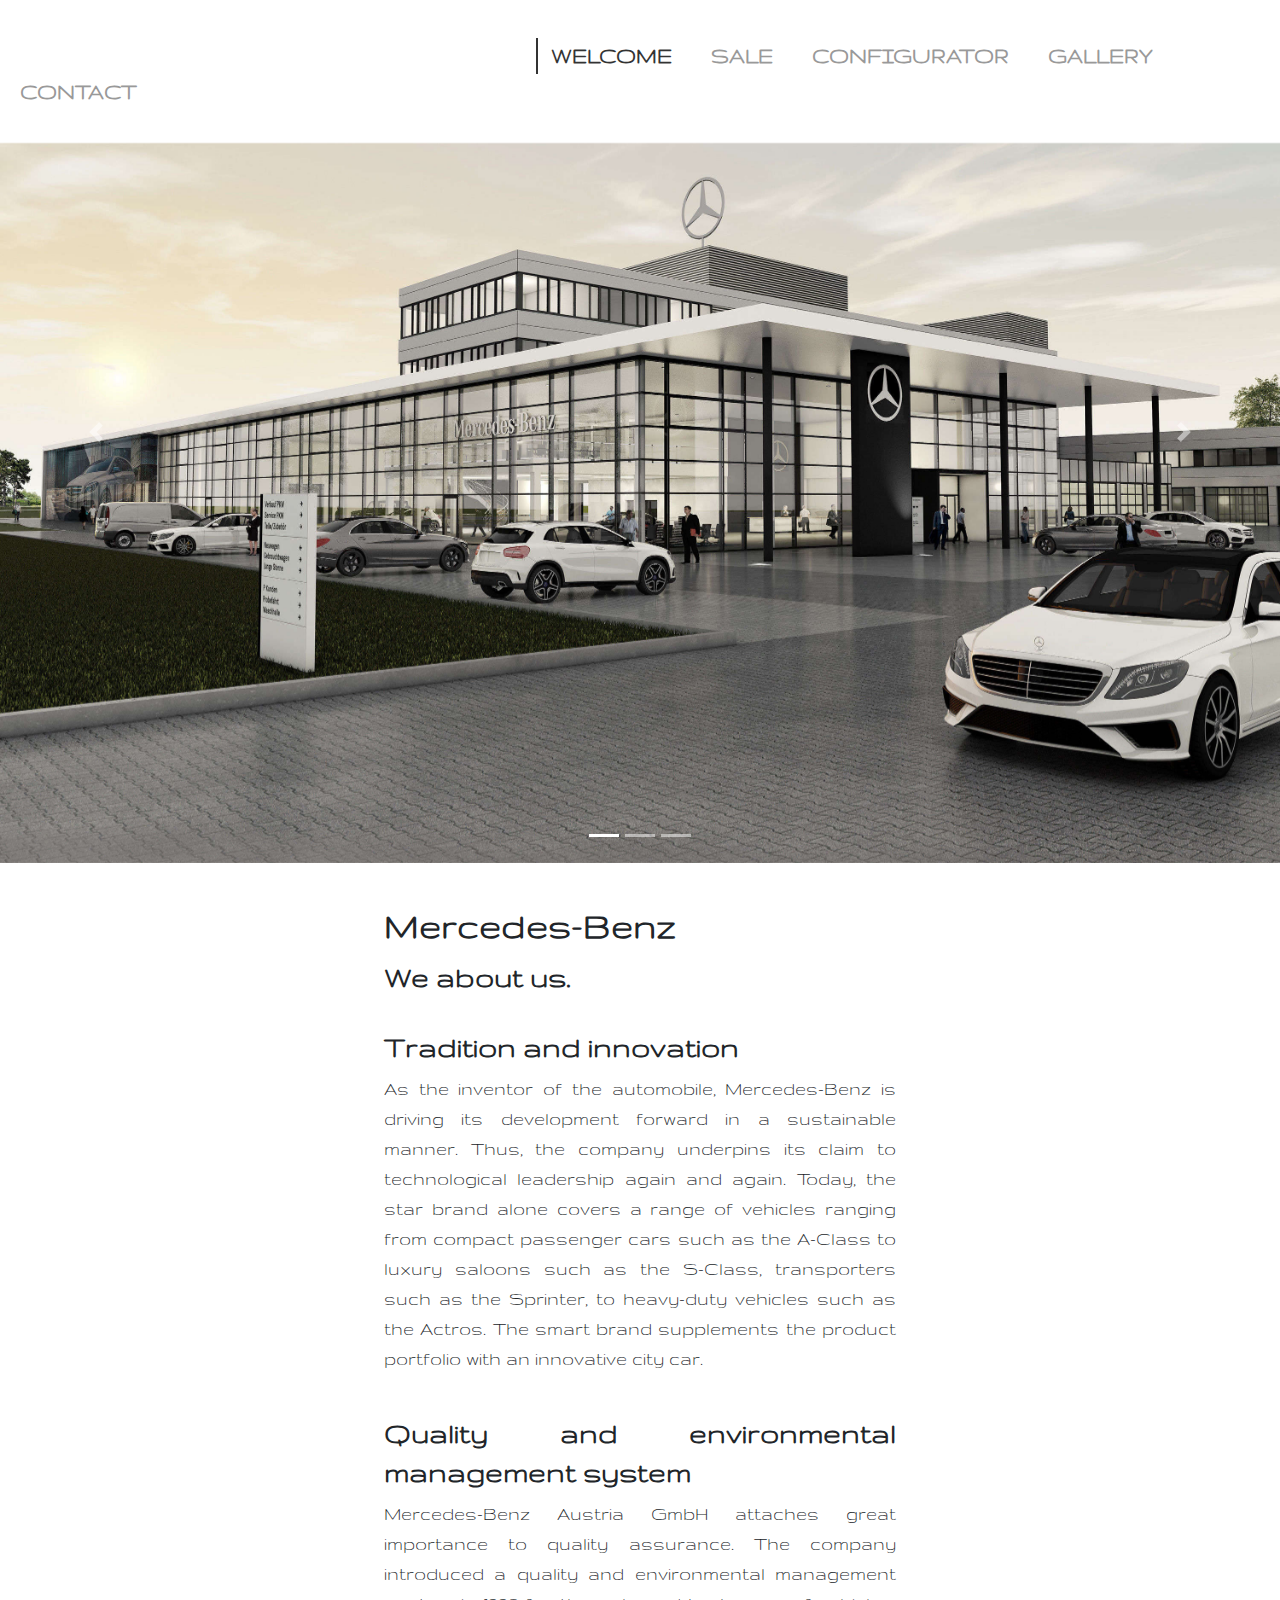
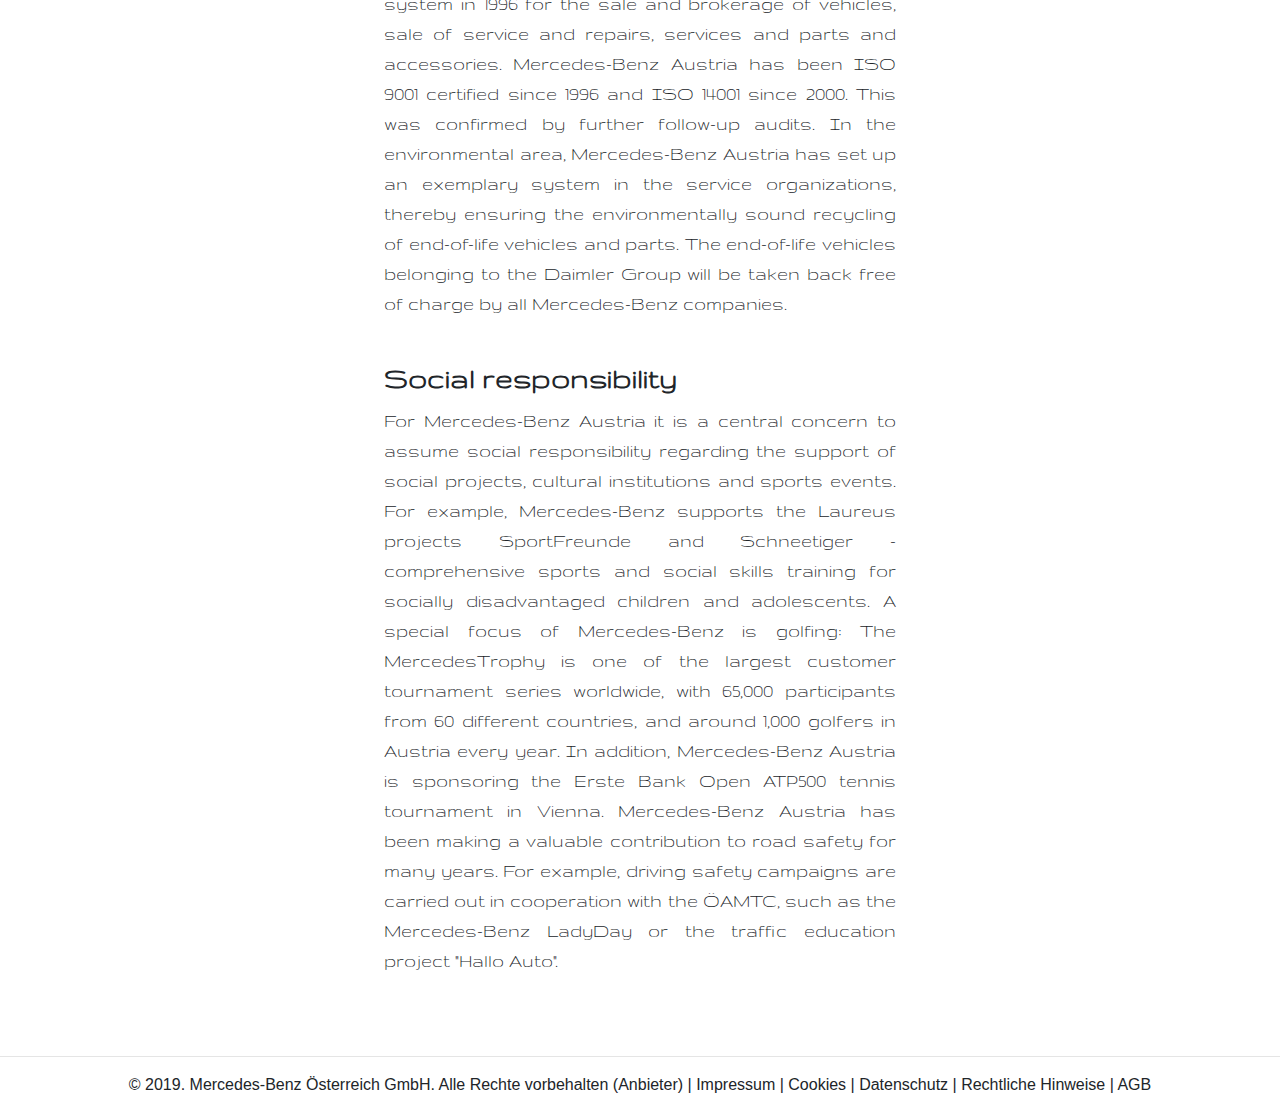
<file: index.html>
<!DOCTYPE html>
<html>
  <head>
    <meta charset="utf-8">
    <meta http-equiv="X-UA-Compatible" content="IE=edge">
    <title>CarConfigurator</title>
    <meta name="description" content="">
    <link rel="stylesheet" href="css/style2.css">
    <link href="https://fonts.googleapis.com/css?family=Gruppo|Wire+One" rel="stylesheet">
    <script src="js/scrollAnimation.js" charset="utf-8"></script>
    <link rel="stylesheet" href="https://stackpath.bootstrapcdn.com/bootstrap/4.3.1/css/bootstrap.min.css" integrity="sha384-ggOyR0iXCbMQv3Xipma34MD+dH/1fQ784/j6cY/iJTQUOhcWr7x9JvoRxT2MZw1T" crossorigin="anonymous">
    <script src="https://code.jquery.com/jquery-3.3.1.slim.min.js" integrity="sha384-q8i/X+965DzO0rT7abK41JStQIAqVgRVzpbzo5smXKp4YfRvH+8abtTE1Pi6jizo" crossorigin="anonymous"></script>
    <script src="https://cdnjs.cloudflare.com/ajax/libs/popper.js/1.14.7/umd/popper.min.js" integrity="sha384-UO2eT0CpHqdSJQ6hJty5KVphtPhzWj9WO1clHTMGa3JDZwrnQq4sF86dIHNDz0W1" crossorigin="anonymous"></script>
    <script src="https://stackpath.bootstrapcdn.com/bootstrap/4.3.1/js/bootstrap.min.js" integrity="sha384-JjSmVgyd0p3pXB1rRibZUAYoIIy6OrQ6VrjIEaFf/nJGzIxFDsf4x0xIM+B07jRM" crossorigin="anonymous"></script>
  </head>
  <body>

    <div class ="nav">
      <a href="index.html" class="activee" style="text-decoration: none; color: black; margin-left: 43%; color: black; padding-left: 1%;">WELCOME</a>
      <a href="html/sale.html" style="text-decoration: none; padding-left: 3%; color: grey;">SALE</a>
      <a href="html/configurator.html" style="text-decoration: none; padding-left: 3%; color: grey;">CONFIGURATOR</a>
      <a href="html/gallery.html" style="text-decoration: none; padding-left: 3%; color: grey;">GALLERY</a>
      <a href="html/contact.html" style="text-decoration: none; padding-left: 3.5%; color: grey;">CONTACT</a>
    </div>

    <div id="carouselExampleIndicators" class="carousel slide" data-ride="carousel">
      <ol class="carousel-indicators">
        <li data-target="#carouselExampleIndicators" data-slide-to="0" class="active"></li>
        <li data-target="#carouselExampleIndicators" data-slide-to="1"></li>
        <li data-target="#carouselExampleIndicators" data-slide-to="2"></li>
      </ol>
      <div class="carousel-inner">
        <div class="carousel-item active">
          <img src="images/autohaus2.jpg" alt="" width="100%" style="margin-top: 20px; height: 80vh; object-fit: cover"/>
        </div>
        <div class="carousel-item">
          <img src="images/autohaus2.jpg" alt="" width="100%" style="margin-top: 20px; height: 80vh; object-fit: cover"/>
        </div>
        <div class="carousel-item">
          <img src="images/autohaus2.jpg" alt="" width="100%" style="margin-top: 20px; height: 80vh; object-fit: cover"/>
        </div>
      </div>
      <a class="carousel-control-prev" href="#carouselExampleIndicators" role="button" data-slide="prev">
        <span class="carousel-control-prev-icon" aria-hidden="true"></span>
        <span class="sr-only">Previous</span>
      </a>
      <a class="carousel-control-next" href="#carouselExampleIndicators" role="button" data-slide="next">
        <span class="carousel-control-next-icon" aria-hidden="true"></span>
        <span class="sr-only">Next</span>
      </a>
    </div>

    <div id="allgText">
      <h1 style="font-weight: bold">Mercedes-Benz</h1>
      <h2 style="font-weight: bold">We about us.</h2>

      <br>

      <h2 style="font-weight: bold">Tradition and innovation</h2>

      <p style="font-size: 20px;">
      As the inventor of the automobile, Mercedes-Benz is driving its development forward in a sustainable manner. Thus, the company underpins its claim to technological leadership again and again. Today, the star brand alone covers a range of vehicles ranging from compact passenger cars such as the A-Class to luxury saloons such as the S-Class, transporters such as the Sprinter, to heavy-duty vehicles such as the Actros. The smart brand supplements the product portfolio with an innovative city car.</p>

      <br>

      <h2 style="font-weight: bold">Quality and environmental management system</h2>

      <p style="font-size: 20px;">
      Mercedes-Benz Austria GmbH attaches great importance to quality assurance. The company introduced a quality and environmental management system in 1996 for the sale and brokerage of vehicles, sale of service and repairs, services and parts and accessories. Mercedes-Benz Austria has been ISO 9001 certified since 1996 and ISO 14001 since 2000. This was confirmed by further follow-up audits.
      In the environmental area, Mercedes-Benz Austria has set up an exemplary system in the service organizations, thereby ensuring the environmentally sound recycling of end-of-life vehicles and parts. The end-of-life vehicles belonging to the Daimler Group will be taken back free of charge by all Mercedes-Benz companies.</p><br>

      <h2 style="font-weight: bold">Social responsibility</h2>

      <p style="font-size: 20px;">
      For Mercedes-Benz Austria it is a central concern to assume social responsibility regarding the support of social projects, cultural institutions and sports events. For example, Mercedes-Benz supports the Laureus projects SportFreunde and Schneetiger - comprehensive sports and social skills training for socially disadvantaged children and adolescents.
      A special focus of Mercedes-Benz is golfing: The MercedesTrophy is one of the largest customer tournament series worldwide, with 65,000 participants from 60 different countries, and around 1,000 golfers in Austria every year. In addition, Mercedes-Benz Austria is sponsoring the Erste Bank Open ATP500 tennis tournament in Vienna.
      Mercedes-Benz Austria has been making a valuable contribution to road safety for many years. For example, driving safety campaigns are carried out in cooperation with the ÖAMTC, such as the Mercedes-Benz LadyDay or the traffic education project "Hallo Auto".</p><br>
    </div>

    <br>

    <hr>

    <p style="text-align: center;">© 2019. Mercedes-Benz Österreich GmbH. Alle Rechte vorbehalten (Anbieter) | Impressum | Cookies | Datenschutz | Rechtliche Hinweise | AGB</p>

  </body>
</html>
</file>
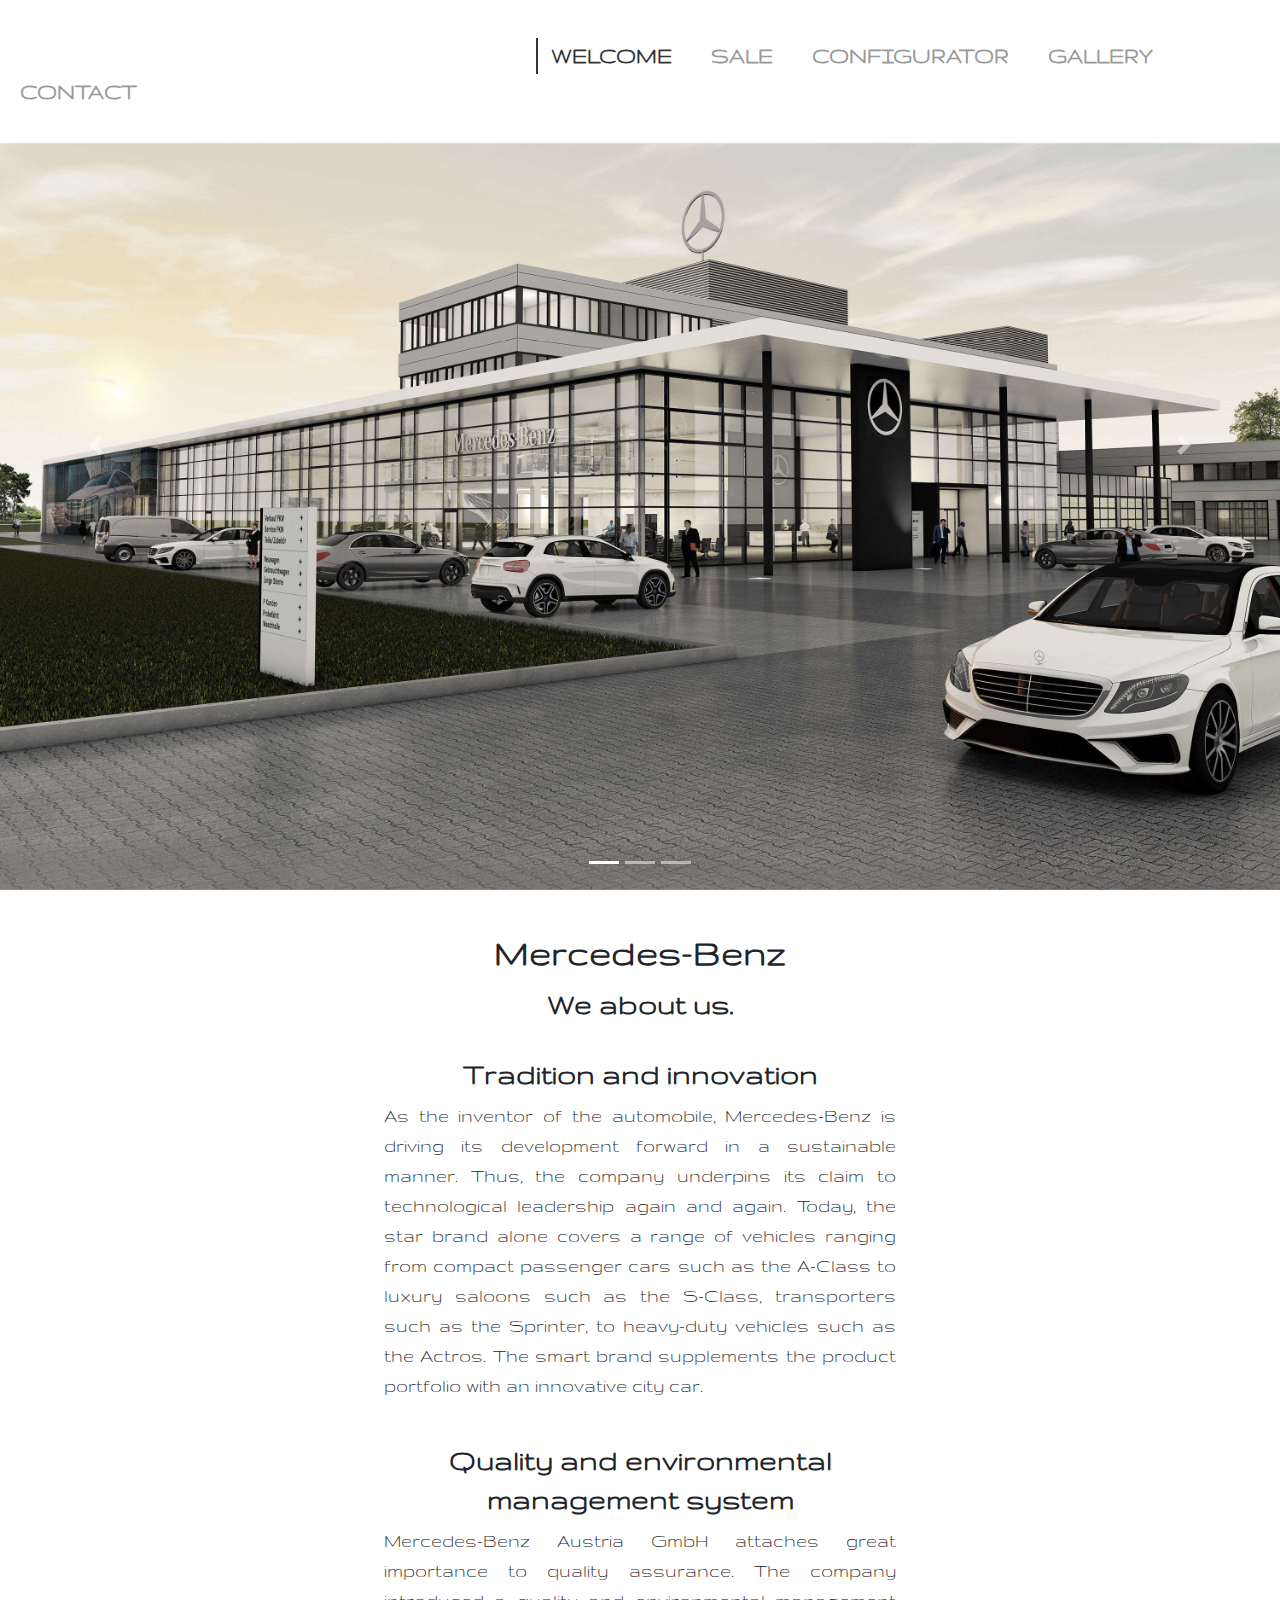
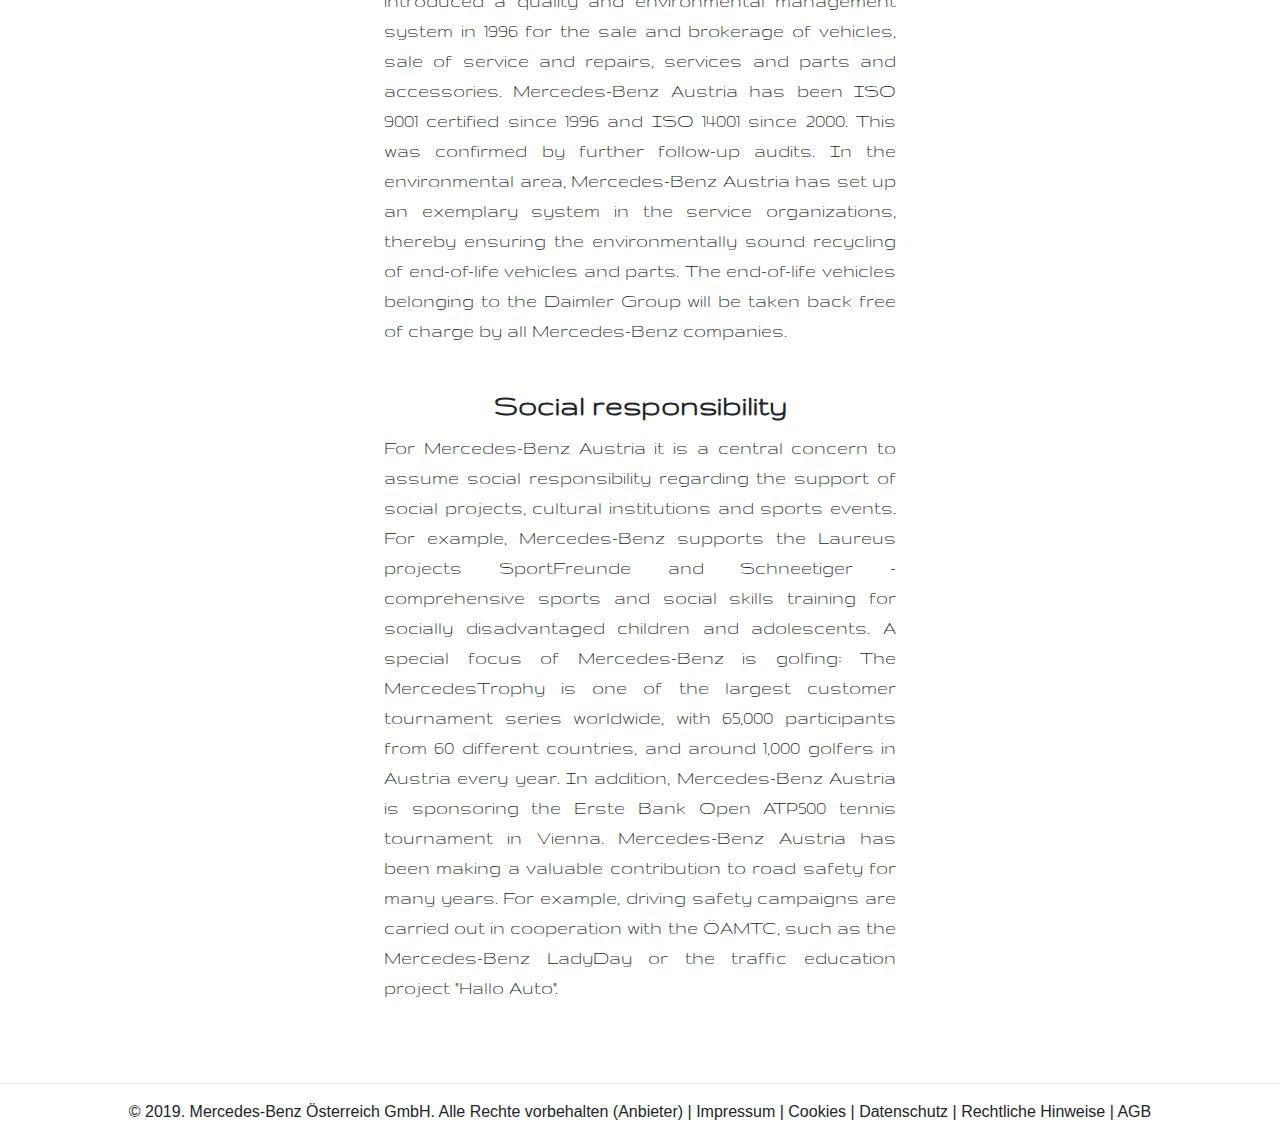
<file: MEDT_Project-master/index.html>
<!DOCTYPE html>
<html>
  <head>
    <meta charset="utf-8">
    <meta http-equiv="X-UA-Compatible" content="IE=edge">
    <title>CarConfigurator</title>
    <meta name="description" content="">
    <link rel="stylesheet" href="css/style2.css">
    <link href="https://fonts.googleapis.com/css?family=Gruppo|Wire+One" rel="stylesheet">
    <script src="js/scrollAnimation.js" charset="utf-8"></script>
    <link rel="stylesheet" href="https://stackpath.bootstrapcdn.com/bootstrap/4.3.1/css/bootstrap.min.css" integrity="sha384-ggOyR0iXCbMQv3Xipma34MD+dH/1fQ784/j6cY/iJTQUOhcWr7x9JvoRxT2MZw1T" crossorigin="anonymous">
    <script src="https://code.jquery.com/jquery-3.3.1.slim.min.js" integrity="sha384-q8i/X+965DzO0rT7abK41JStQIAqVgRVzpbzo5smXKp4YfRvH+8abtTE1Pi6jizo" crossorigin="anonymous"></script>
    <script src="https://cdnjs.cloudflare.com/ajax/libs/popper.js/1.14.7/umd/popper.min.js" integrity="sha384-UO2eT0CpHqdSJQ6hJty5KVphtPhzWj9WO1clHTMGa3JDZwrnQq4sF86dIHNDz0W1" crossorigin="anonymous"></script>
    <script src="https://stackpath.bootstrapcdn.com/bootstrap/4.3.1/js/bootstrap.min.js" integrity="sha384-JjSmVgyd0p3pXB1rRibZUAYoIIy6OrQ6VrjIEaFf/nJGzIxFDsf4x0xIM+B07jRM" crossorigin="anonymous"></script>
  </head>
  <body>

    <div class ="nav">
      <a href="index.html" class="activee" style="text-decoration: none; color: black; margin-left: 43%; color: black; padding-left: 1%;">WELCOME</a>
      <a href="html/sale.html" style="text-decoration: none; padding-left: 3%; color: grey;">SALE</a>
      <a href="html/configurator.html" style="text-decoration: none; padding-left: 3%; color: grey;">CONFIGURATOR</a>
      <a href="html/gallery.html" style="text-decoration: none; padding-left: 3%; color: grey;">GALLERY</a>
      <a href="html/contact.html" style="text-decoration: none; padding-left: 3.5%; color: grey;">CONTACT</a>
    </div>

    <div id="carouselExampleIndicators" class="carousel slide" data-ride="carousel">
      <ol class="carousel-indicators">
        <li data-target="#carouselExampleIndicators" data-slide-to="0" class="active"></li>
        <li data-target="#carouselExampleIndicators" data-slide-to="1"></li>
        <li data-target="#carouselExampleIndicators" data-slide-to="2"></li>
      </ol>
      <div class="carousel-inner">
        <div class="carousel-item active">
          <img src="images/autohaus2.jpg" alt="" width="100%" style="margin-top: 20px; height: 83vh; object-fit: cover"/>
        </div>
        <div class="carousel-item">
          <img src="images/autohaus1.jpg" alt="" width="100%" style="margin-top: 20px; height: 83vh; object-fit: cover"/>
        </div>
        <div class="carousel-item">
          <img src="images/autohaus3.jpg" alt="" width="100%" style="margin-top: 20px; height: 83vh; object-fit: cover"/>
        </div>
      </div>
      <a class="carousel-control-prev" href="#carouselExampleIndicators" role="button" data-slide="prev">
        <span class="carousel-control-prev-icon" aria-hidden="true"></span>
        <span class="sr-only">Previous</span>
      </a>
      <a class="carousel-control-next" href="#carouselExampleIndicators" role="button" data-slide="next">
        <span class="carousel-control-next-icon" aria-hidden="true"></span>
        <span class="sr-only">Next</span>
      </a>
    </div>

    <div id="allgText">
      <h1 style="font-weight: bold; text-align: center;">Mercedes-Benz</h1>
      <h2 style="font-weight: bold; text-align: center;">We about us.</h2>

      <br>

      <h2 style="font-weight: bold; text-align: center;">Tradition and innovation</h2>

      <p style="font-size: 20px;">
      As the inventor of the automobile, Mercedes-Benz is driving its development forward in a sustainable manner. Thus, the company underpins its claim to technological leadership again and again. Today, the star brand alone covers a range of vehicles ranging from compact passenger cars such as the A-Class to luxury saloons such as the S-Class, transporters such as the Sprinter, to heavy-duty vehicles such as the Actros. The smart brand supplements the product portfolio with an innovative city car.</p>

      <br>

      <h2 style="font-weight: bold;  text-align: center;">Quality and environmental management system</h2>

      <p style="font-size: 20px;">
      Mercedes-Benz Austria GmbH attaches great importance to quality assurance. The company introduced a quality and environmental management system in 1996 for the sale and brokerage of vehicles, sale of service and repairs, services and parts and accessories. Mercedes-Benz Austria has been ISO 9001 certified since 1996 and ISO 14001 since 2000. This was confirmed by further follow-up audits.
      In the environmental area, Mercedes-Benz Austria has set up an exemplary system in the service organizations, thereby ensuring the environmentally sound recycling of end-of-life vehicles and parts. The end-of-life vehicles belonging to the Daimler Group will be taken back free of charge by all Mercedes-Benz companies.</p><br>

      <h2 style="font-weight: bold; text-align: center;">Social responsibility</h2>

      <p style="font-size: 20px;">
      For Mercedes-Benz Austria it is a central concern to assume social responsibility regarding the support of social projects, cultural institutions and sports events. For example, Mercedes-Benz supports the Laureus projects SportFreunde and Schneetiger - comprehensive sports and social skills training for socially disadvantaged children and adolescents.
      A special focus of Mercedes-Benz is golfing: The MercedesTrophy is one of the largest customer tournament series worldwide, with 65,000 participants from 60 different countries, and around 1,000 golfers in Austria every year. In addition, Mercedes-Benz Austria is sponsoring the Erste Bank Open ATP500 tennis tournament in Vienna.
      Mercedes-Benz Austria has been making a valuable contribution to road safety for many years. For example, driving safety campaigns are carried out in cooperation with the ÖAMTC, such as the Mercedes-Benz LadyDay or the traffic education project "Hallo Auto".</p><br>
    </div>

    <br>

    <hr>

    <p style="text-align: center;">© 2019. Mercedes-Benz Österreich GmbH. Alle Rechte vorbehalten (Anbieter) | Impressum | Cookies | Datenschutz | Rechtliche Hinweise | AGB</p>

  </body>
</html>
</file>
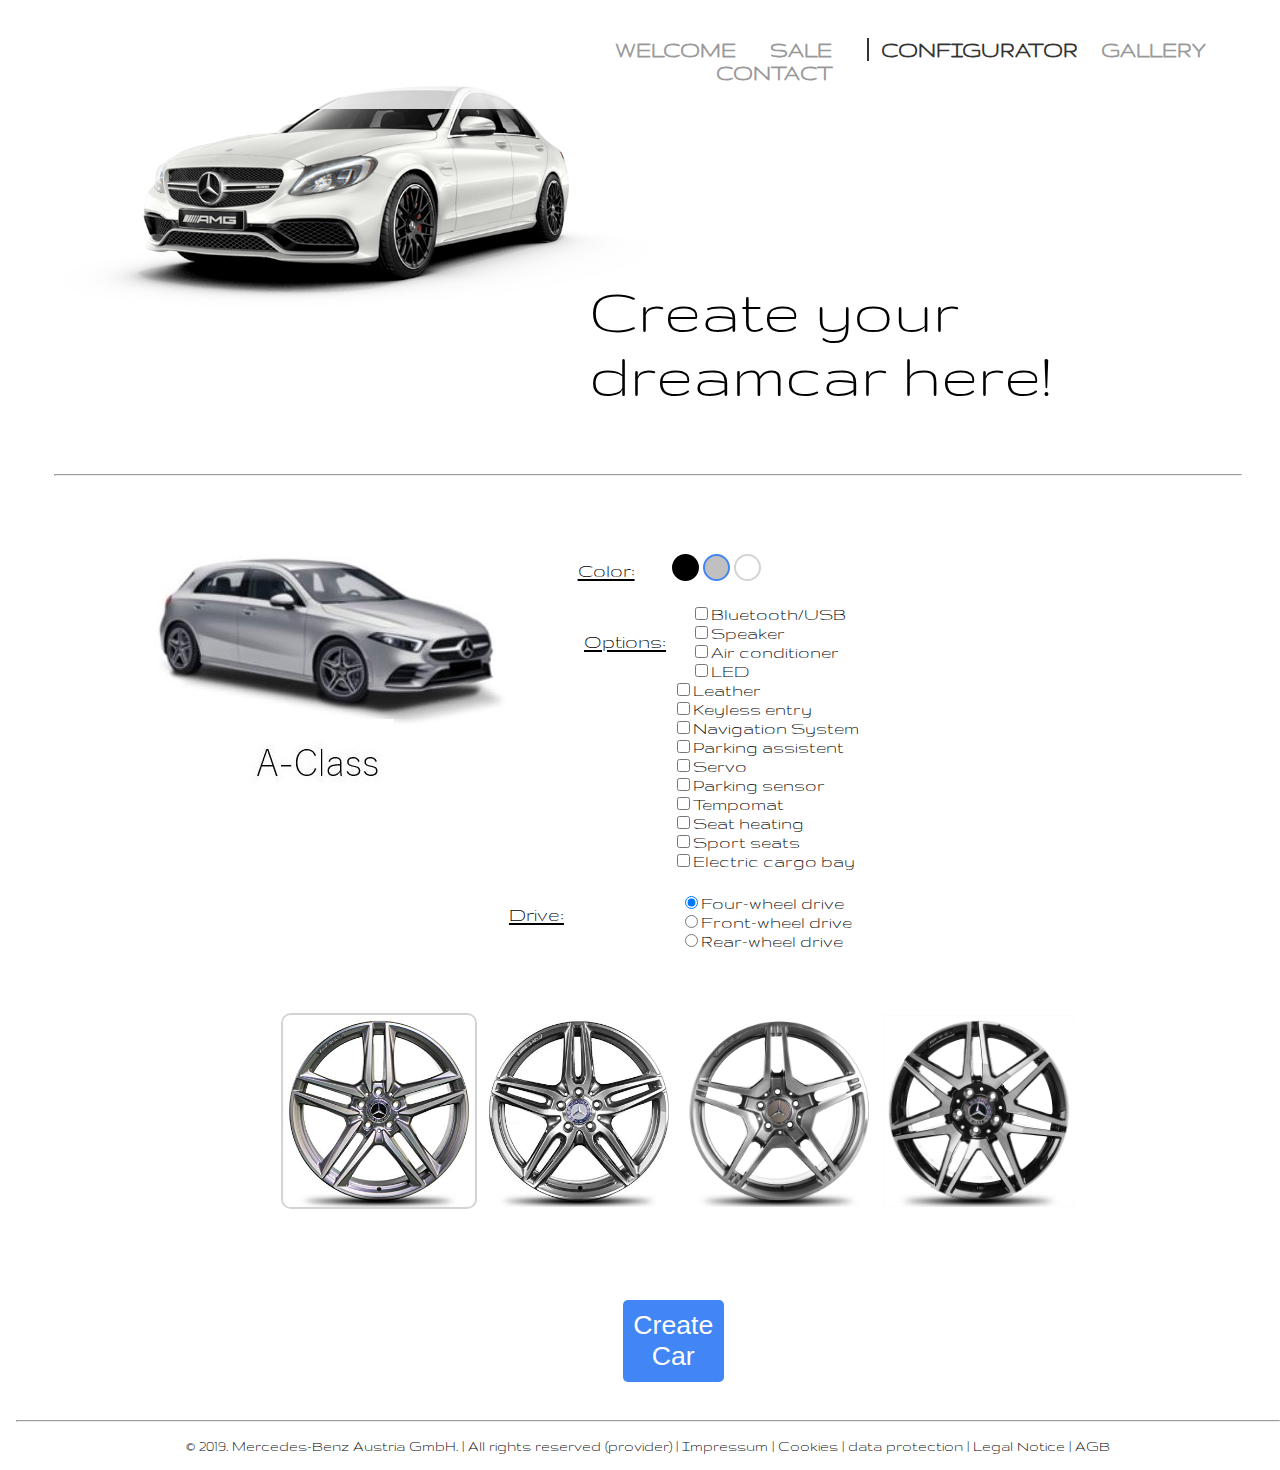
<file: html/config-editor.html>
<!DOCTYPE html>
<html>

<head>
    <meta charset="utf-8">
    <meta http-equiv="X-UA-Compatible" content="IE=edge">
    <title>CarConfigurator</title>
    <meta name="description" content="">
    <link rel="stylesheet" href="../css/style2.css">
    <link rel="stylesheet" href="../css/config-editor.css">
    <link href="https://fonts.googleapis.com/css?family=Gruppo|Wire+One" rel="stylesheet">
    <script src="../js/cars.js"></script>
    <script src="../js/scrollAnimation.js" charset="utf-8"></script>
    <script src="../js/config-editor.js"></script>

</head>

<body>

<div class="nav">
    <a href="../index.html" style="text-decoration: none; margin-left: -12%; color: grey;">WELCOME</a>
    <a href="sale.html" style="text-decoration: none; padding-left: 5%; color: grey;">SALE</a>
    <a href="configurator.html" class="activee"
       style="text-decoration: none;  margin-left: 5%; color: black; padding-left: 2%;">CONFIGURATOR</a>
    <a href="gallery.html" style="text-decoration: none; padding-left: 3%; color: grey;">GALLERY</a>
    <a href="contact.html" style="text-decoration: none; padding-left: 5%; color: grey;">CONTACT</a>
</div>
<div id="text_config">
    <p style="padding-left: 45%; font-size: 50pt; color: black; padding-top: 3%;">
        Create your <br>dreamcar here!</p>
    <hr>
</div>


<div id="configurator">

    <div id="aClassCar" style="margin-top: 5%">
        <span>
            <img id="displayImage" src="../images/aklasse_config.JPG" alt="Bild nicht verfügbar"
                 style="margin-left: 10%; float: left; padding-bottom: 5%;">
        </span>
        <p style="float: left; margin-right: 3%; font-size: 16pt; margin-left: 5%; text-decoration: underline;">Color:
        </p>

        <a id="black" style="margin-top: 1.2%" class="colorBox" onclick="setColor('black')"></a>
        <a id="silver" class="colorBox selected-color" onclick="setColor('silver')"></a>
        <a id="white" class="colorBox" onclick="setColor('white')"></a>
        </span>
    </div>
    <p
            style="font-size: 16pt; float:left; margin-left: -7%; margin-right: 2%; padding-top: 2%; text-decoration: underline">
        Options: </p>

    <div id="ausstattung" style="margin-left: 52%; font-size: 14pt; padding-top: 20px;">
        <label><input type="checkbox" onclick="toggleCheckboxData(this)" value="Bluetooth/USB">Bluetooth/USB</label><br>
        <label><input type="checkbox" onclick="toggleCheckboxData(this)" value="Speaker">Speaker</label><br>
        <label><input type="checkbox" onclick="toggleCheckboxData(this)" value="Air conditioner">Air conditioner</label><br>
        <label><input type="checkbox" onclick="toggleCheckboxData(this)" value="LED">LED</label><br>
        <label><input type="checkbox" onclick="toggleCheckboxData(this)" value="Leather">Leather</label><br>
        <label><input type="checkbox" onclick="toggleCheckboxData(this)" value="Keyless entry">Keyless entry</label><br>
        <label><input type="checkbox" onclick="toggleCheckboxData(this)" value="Navigation System">Navigation
            System</label><br>
        <label><input type="checkbox" onclick="toggleCheckboxData(this)" value="Parking assistent">Parking
            assistent</label><br>
        <label><input type="checkbox" onclick="toggleCheckboxData(this)" value="Servo">Servo</label><br>
        <label><input type="checkbox" onclick="toggleCheckboxData(this)" value="Parking sensor">Parking
            sensor</label><br>
        <label><input type="checkbox" onclick="toggleCheckboxData(this)" value="Tempomat">Tempomat</label><br>
        <label><input type="checkbox" onclick="toggleCheckboxData(this)" value="Seat heating">Seat heating</label><br>
        <label><input type="checkbox" onclick="toggleCheckboxData(this)" value="Sport seats">Sport seats</label><br>
        <label><input type="checkbox" onclick="toggleCheckboxData(this)" value="Electric cargo bay">Electric cargo
            bay</label><br>
    </div>

    <p
            style="font-size: 16pt; float:left; margin-left: 39%; margin-right: 4%; padding-top: 1%; padding-right: 5.2%; text-decoration: underline">
        Drive: </p>

    <div id="antrieb" style="font-size: 14pt;">
        <label><input type="radio" name="drive" onclick="setDrive(this)" value="Four-wheel drive" checked
                      style="margin-top: 2%;">Four-wheel drive</label><br>
        <label><input type="radio" name="drive" onclick="setDrive(this)" value="Front-wheel drive">Front-wheel
            drive</label><br>
        <label><input type="radio" name="drive" onclick="setDrive(this)" value="Rear-wheel drive">Rear-wheel
            drive</label><br>
    </div>

    <div id="alu">
        <img src="../images/alufelgen1.jpg" id="wheel1" class="wheel selected-wheel" onclick="setWheel('wheel1')"
             style="width: 22%; height: auto">
        <img src="../images/alufelgen4.jpg" id="wheel2" class="wheel" onclick="setWheel('wheel2')"
             style="width: 22%; height: auto">
        <img src="../images/alufelgen2.jpg" id="wheel3" class="wheel" onclick="setWheel('wheel3')"
             style="width: 22%; height: auto">
        <img src="../images/alufelgen3.jpg" id="wheel4" class="wheel" onclick="setWheel('wheel4')"
             style="width: 22%; height: auto">
    </div>

    <button style="margin-left: 48%; margin-top: 7%; font-size: 20pt;" onclick="createCar()">Create Car</button>

</div>

<div id="data" style="margin-top: 3%;"></div>
<hr style="margin-top: 3%; margin-bottom: 1%;">

<p style="text-align: center;">© 2019. Mercedes-Benz Austria GmbH. | All rights reserved (provider) | Impressum |
    Cookies | data protection | Legal Notice | AGB</p>


</body>

</html>
</file>
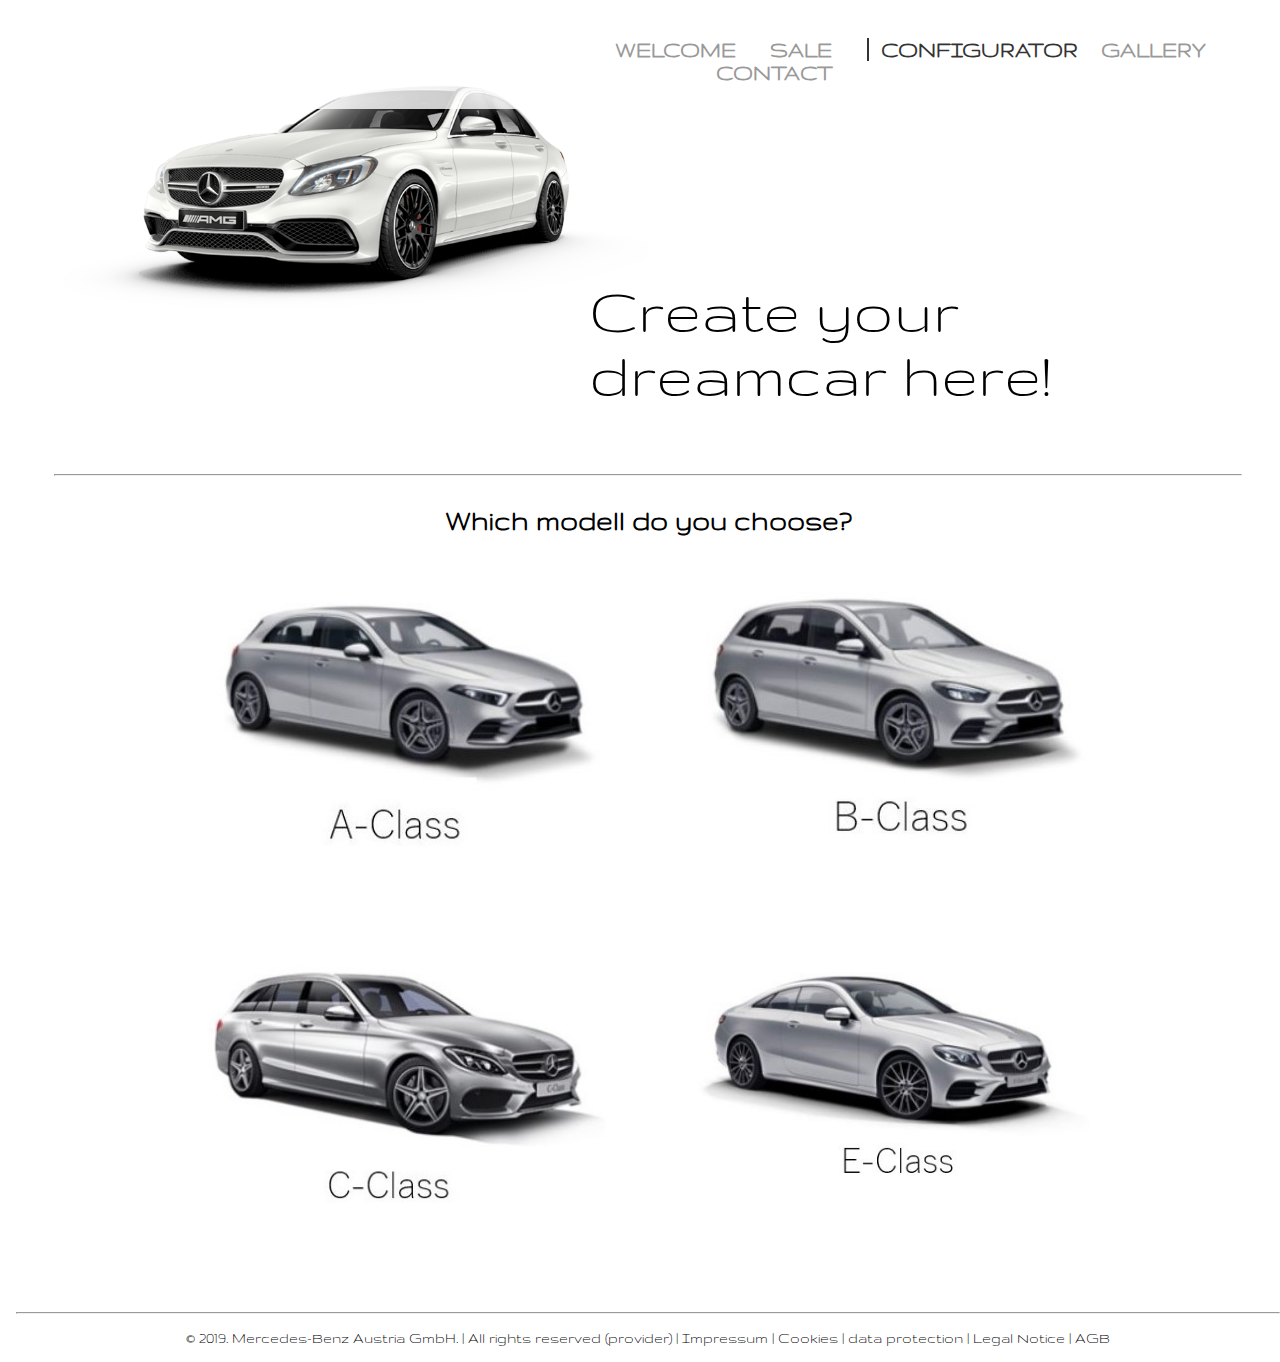
<file: html/configurator.html>
<!DOCTYPE html>
<html>
    <head>
        <meta charset="utf-8">
        <meta http-equiv="X-UA-Compatible" content="IE=edge">
        <title>CarConfigurator</title>
        <meta name="description" content="">
        <link rel="stylesheet" href="../css/style2.css">
        <link rel="stylesheet" href="../css/configurator.css">
        <link href="https://fonts.googleapis.com/css?family=Gruppo|Wire+One" rel="stylesheet">
        <script src="../js/scrollAnimation.js" charset="utf-8"></script>
    </head>
    <body>

        <div class ="nav">
            <a href="../index.html" style="text-decoration: none; margin-left: -12%; color: grey;">WELCOME</a>
            <a href="sale.html" style="text-decoration: none; padding-left: 5%; color: grey;">SALE</a>
            <a href="configurator.html" class="activee" style="text-decoration: none; margin-left: 5%; color: black; padding-left: 2%;">CONFIGURATOR</a>
            <a href="gallery.html" style="text-decoration: none; padding-left: 3%; color: grey;">GALLERY</a>
			<a href="contact.html" style="text-decoration: none; padding-left: 5%; color: grey;">CONTACT</a>
        </div>
    <div id="text_config">
        <p style="padding-left: 45%; font-size: 50pt; color: black; padding-top: 3%;">
            Create your <br>dreamcar here!</p><hr>
        </div>

        <h3 style="font-family: 'Gruppo', cursive; font-size: 30px; text-align: center;">Which modell do you choose?</h3>

        <div id="modelle">
            <div>
                <a href="config-editor.html?name=A-Klasse">
                    <img src="../images/aklasse_config.JPG" class="selectableImage" alt="Bild nicht verfügbar" style="margin-right: 9%">
                </a>
                <a href="config-editor.html?name=B-Klasse">
                    <img src="../images/bklasse_config.JPG" class="selectableImage" alt="Bild nicht verfügbar"><br>
                </a>
            </div>
            <div>
                <a href="config-editor.html?name=C-Klasse">
                    <img src="../images/cklasse_config.JPG" class="selectableImage" alt="Bild nicht verfügbar" style="margin-top: 50px; margin-right: 9%">
                </a>
                <a href="config-editor.html?name=E-Klasse">
                    <img src="../images/eklasse_config.JPG" class="selectableImage" alt="Bild nicht verfügbar">
                </a>
            </div>
        </div><br><hr>

        <p style="text-align: center;">© 2019. Mercedes-Benz Austria GmbH. | All rights reserved (provider) | Impressum | Cookies | data protection | Legal Notice | AGB</p>

    </body>
</html>
</file>
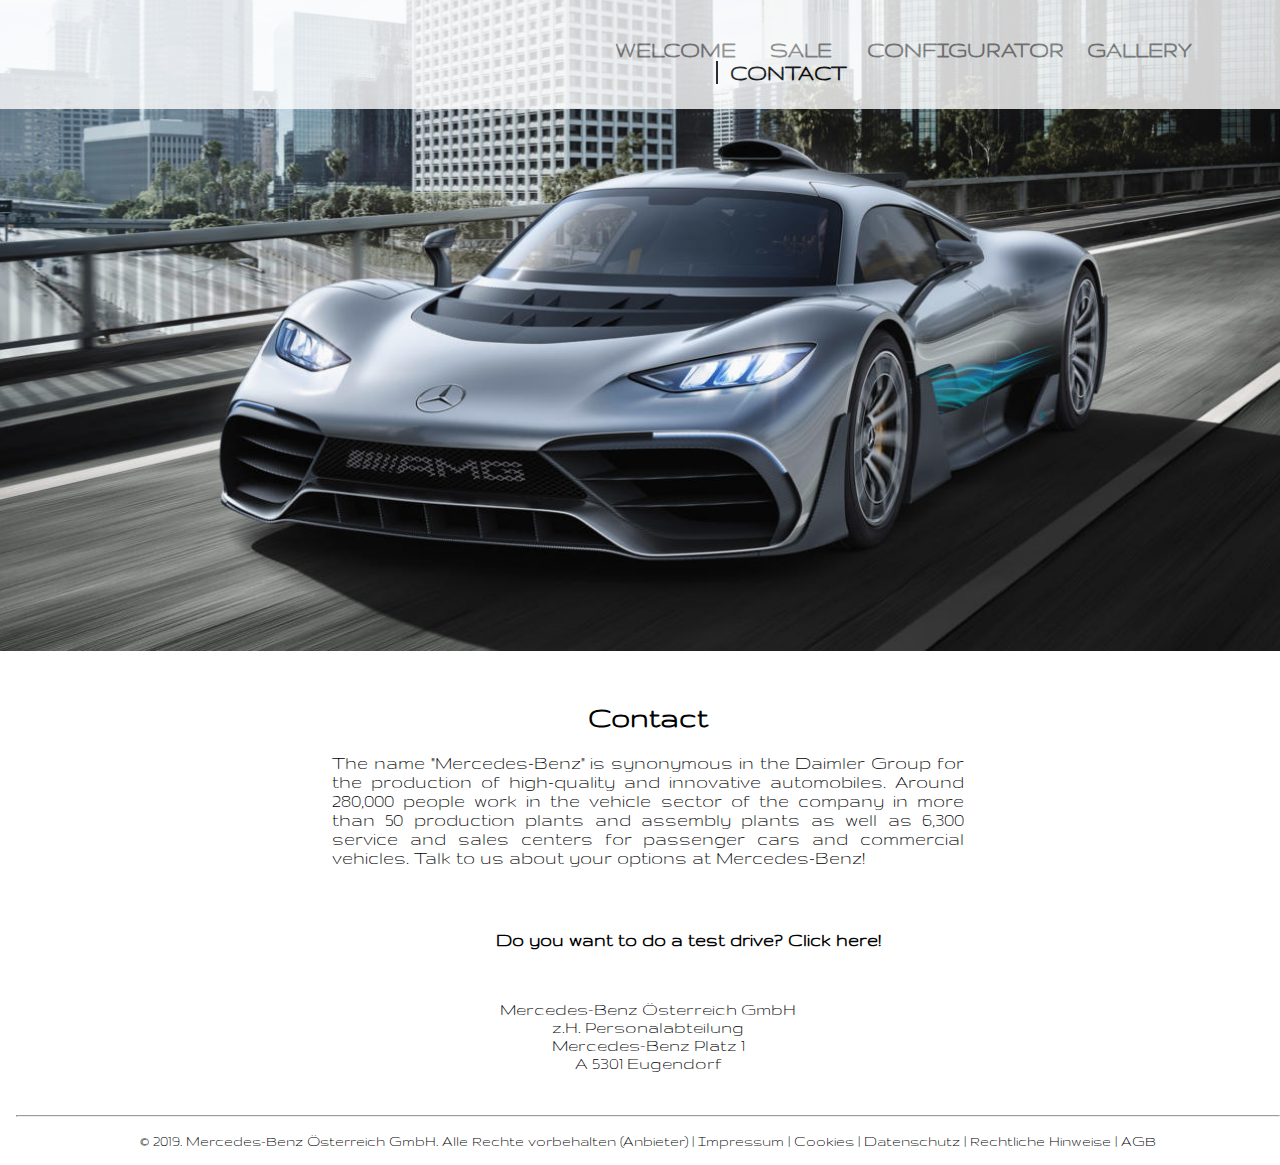
<file: html/contact.html>
<!DOCTYPE html>
<html>
    <head>
        <meta charset="utf-8">
        <meta http-equiv="X-UA-Compatible" content="IE=edge">
        <title>CarConfigurator</title>
        <meta name="description" content="">
        <link rel="stylesheet" href="../css/style2.css">
		<link rel="stylesheet" href="../css/configurator.css">
        <link href="https://fonts.googleapis.com/css?family=Gruppo|Wire+One" rel="stylesheet">
        <script src="../js/scrollAnimation.js" charset="utf-8"></script>
    </head>
    <body>

        <div class ="nav">
            <a href="../index.html" style="text-decoration: none; margin-left: -12%; color: grey;">WELCOME</a>
            <a href="sale.html" style="text-decoration: none; padding-left: 5%; color: grey;">SALE</a>
            <a href="configurator.html" style="text-decoration: none; padding-left: 5%; color: grey;">CONFIGURATOR</a>
            <a href="gallery.html" style="text-decoration: none; padding-left: 3%; color: grey;">GALLERY</a>
			<a href="contact.html" class="activee" style="text-decoration: none; margin-left: 5%; color: black; padding-left: 2%;">CONTACT</a>
        </div>

        <img src="../images/contactpic.jpg" alt="not found" width=102% height=0% style="margin-top: -13.5%; margin-left: -2%;">

        <h1 style="text-align: center; padding-top: 2%;">Contact</h1>
        <p style="text-align: center; margin-right: 25%; margin-left: 25%; margin-bottom: 5%; font-size: 20px; text-align: justify">
            The name "Mercedes-Benz" is synonymous in the Daimler Group for the production of high-quality and innovative automobiles. Around 280,000 people work in the vehicle sector of the company in more than 50 production plants and assembly plants as well as 6,300 service and sales centers for passenger cars and commercial vehicles. Talk to us about your options at Mercedes-Benz!</p>


    <a href="testdrive.html" style="margin-bottom: 8%; color: black; text-decoration: none; font-weight: bold; margin-left: 38%; font-size: 20px;">Do you want to do a test drive? Click here!</a>


    <p style="text-align: center; margin-right: 20%; margin-left: 20%; margin-top: 4%; font-size: 19px;">Mercedes-Benz Österreich GmbH<br>
            z.H. Personalabteilung<br>
            Mercedes-Benz Platz 1<br>
            A 5301 Eugendorf </p><br><hr>


    <p style="text-align: center;">© 2019. Mercedes-Benz Österreich GmbH. Alle Rechte vorbehalten (Anbieter) | Impressum | Cookies | Datenschutz | Rechtliche Hinweise | AGB</p>
    </body>
</html>
</file>
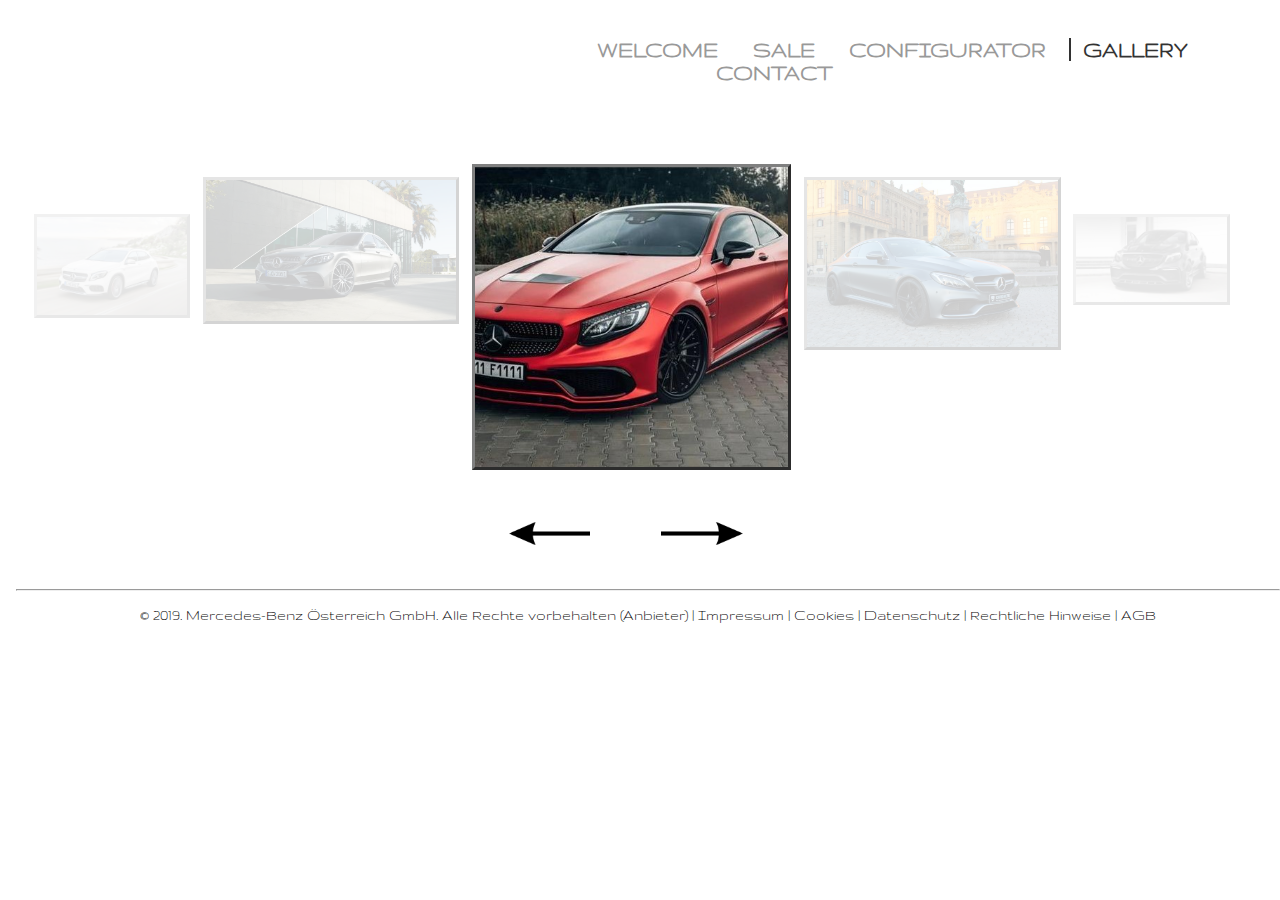
<file: html/gallery.html>
<!DOCTYPE html>
<html>
    <head>
        <meta charset="utf-8">
        <meta http-equiv="X-UA-Compatible" content="IE=edge">
        <title>CarConfigurator</title>
        <meta name="description" content="">
        <link rel="stylesheet" href="../css/style2.css">
		<link rel="stylesheet" href="../css/configurator.css">
        <link href="https://fonts.googleapis.com/css?family=Gruppo|Wire+One" rel="stylesheet">
        <script src="../js/scrollAnimation.js" charset="utf-8"></script>
    </head>
    <body>

        <div class ="nav">
            <a href="../index.html" style="text-decoration: none; margin-left: -15%; color: grey;">WELCOME</a>
            <a href="sale.html" style="text-decoration: none; padding-left: 5%; color: grey;">SALE</a>
            <a href="configurator.html" style="text-decoration: none; padding-left: 5%; color: grey;">CONFIGURATOR</a>
            <a href="gallery.html" class="activee" style="text-decoration: none; margin-left: 3%; padding-left: 2%; color: black;">GALLERY</a>
			<a href="contact.html" style="text-decoration: none; margin-left: 5%; color: grey;">CONTACT</a>
        </div>

		<div class = "row">
            <img src="../images/m2.jpg" alt="" class="imgM" id="out">
            <img src="../images/m1.jpg" alt="" class="imgM" id="midout">
            <img src="../images/m4.jpg" alt="" class="imgM" id="middle">
            <img src="../images/m6.jpg" alt="" class="imgM" id="midout">
            <img src="../images/m7.jpg" alt="" class="imgM" id="out">
        </div>

        <div id ="pfeil1">
            <img name="arrowLeft" style ="float: left; cursor: pointer;" width="320%" height="auto" src="../images/arrow2.png" alt="" onclick="javascript:toleft()">
        </div>

        <div id ="pfeil2">
            <img name="arrowRight" style="float: left; cursor: pointer;" width="65%" height="auto" src="../images/arrow1.png" alt="" onclick="javascript:toright();">
        </div>

    <script type ="text/javascript">

        let images = new Array();
            images[0] = "m2.jpg";
            images[1] = "m1.jpg";
            images[2] = "m4.jpg";
            images[3] = "m6.jpg";
            images[4] = "m7.jpg";

            function toleft(){
                let i;
                let x = document.images[0].src;

                for(i = 0; i < 4; i++){
                    document.images[i].src = document.images[i+1].src;
                }
                document.images[i].src = x;
            }

            function toright(){
                let j;
                let y = document.images[4].src;

                for (j = 4; j > 0; j--){
                    document.images[j].src = document.images[j-1].src;
                }
                document.images[j].src = y;
            }

        </script>

		<div id="textBottom">
		<hr>
		<p style="text-align: center;">© 2019. Mercedes-Benz Österreich GmbH. Alle Rechte vorbehalten (Anbieter) | Impressum | Cookies | Datenschutz | Rechtliche Hinweise | AGB</p>
	</div>
	</body>
</html>
</file>
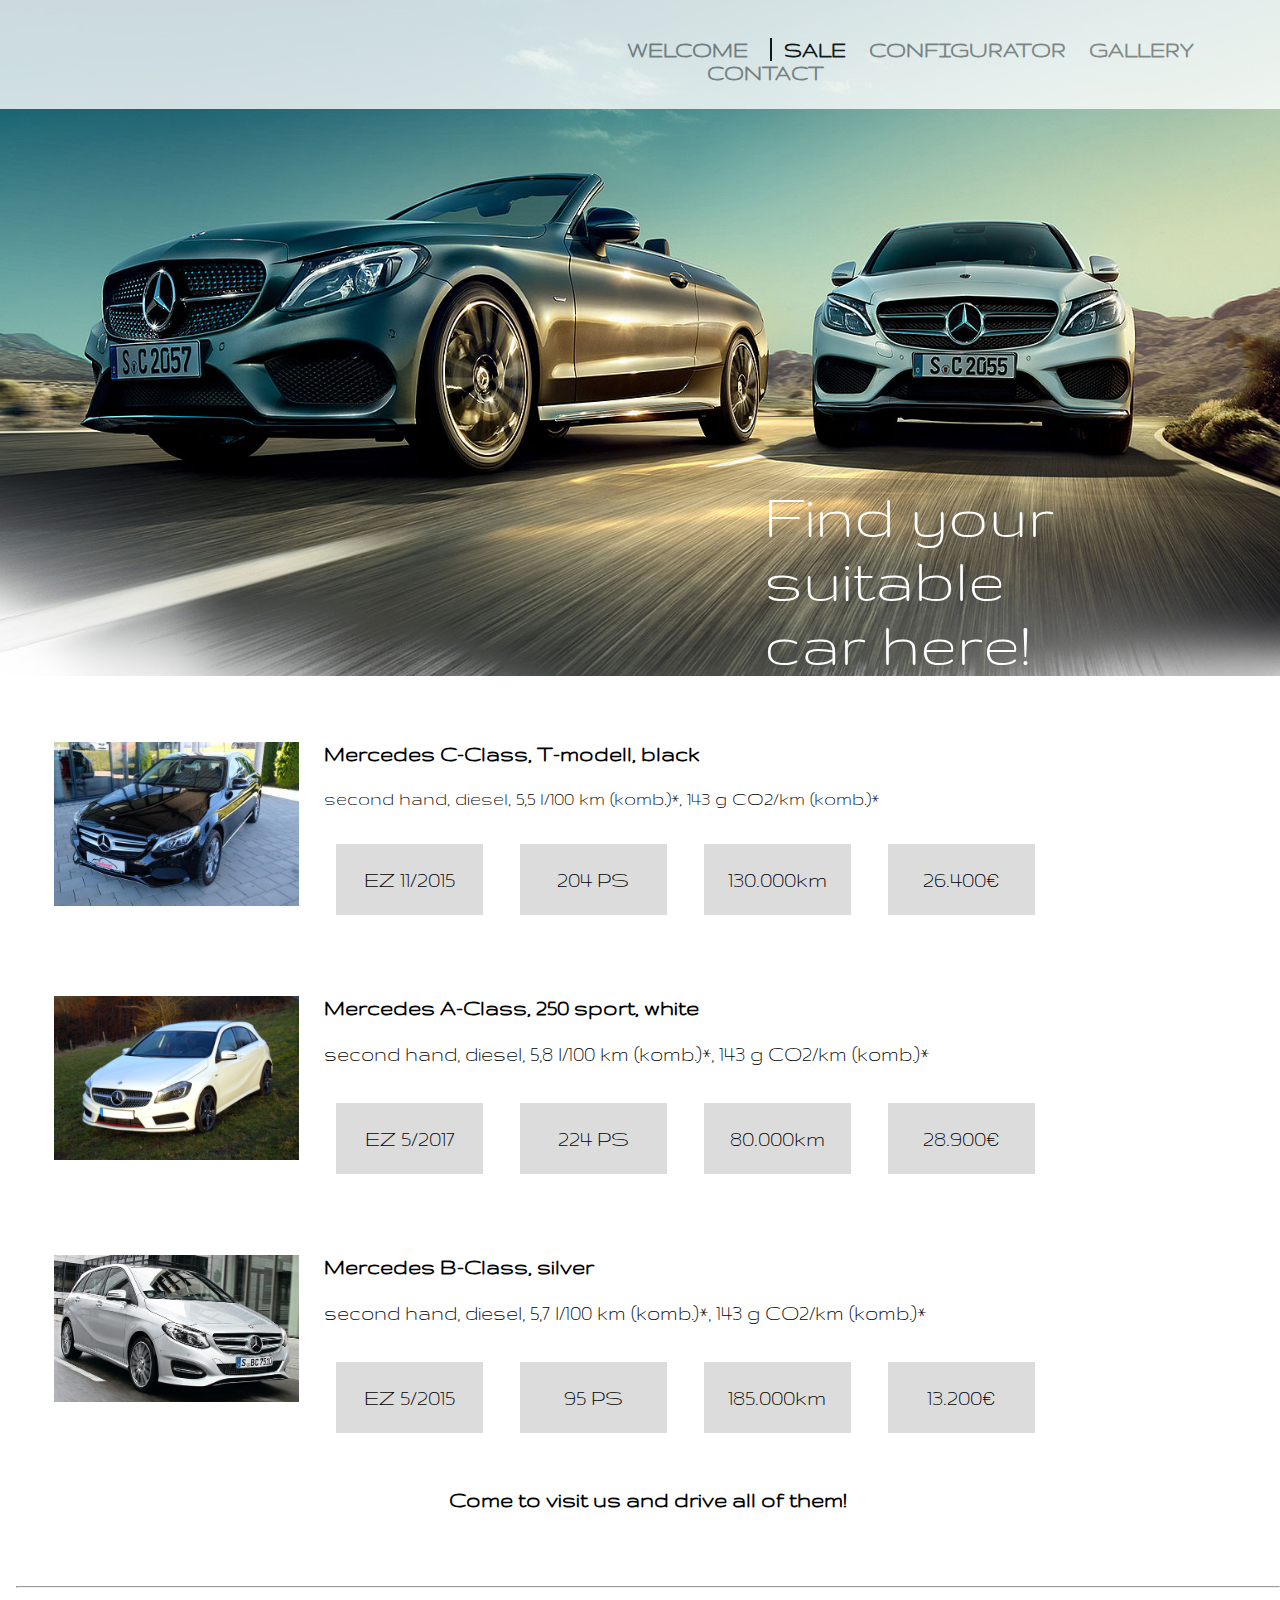
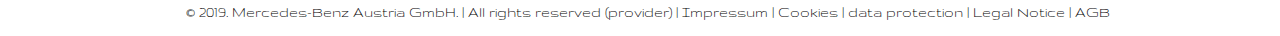
<file: html/sale.html>
<!DOCTYPE html>
<html>
    <head>
        <meta charset="utf-8">
        <meta http-equiv="X-UA-Compatible" content="IE=edge">
        <title>CarConfigurator</title>
        <meta name="description" content="">
        <link rel="stylesheet" href="../css/style2.css">
        <link href="https://fonts.googleapis.com/css?family=Gruppo|Wire+One" rel="stylesheet">
        <script src="../js/scrollAnimation.js" charset="utf-8"></script>

    </head>
    <body>

        <div class ="nav">
            <a href="../index.html" style="text-decoration: none; color: black; margin-left: -10%; color: grey;">WELCOME</a>
            <a href="sale.html" class="activee" style="text-decoration: none; margin-left: 3%; padding-left: 2%; color: black;">SALE</a>
            <a href="configurator.html" style="text-decoration: none; padding-left: 3%; color: grey;">CONFIGURATOR</a>
            <a href="gallery.html" style="text-decoration: none; padding-left: 3%; color: grey;">GALLERY</a>
            <a href="contact.html" style="text-decoration: none; padding-left: 3.5%; color: grey;">CONTACT</a>
        </div>
    <div id="text_sale">
        <p style="padding-left: 60%; font-size: 50pt; color: white; user-select: none">
            Find your suitable<br> car here!</p>
        </div>

        <div id="carSale1" style="margin-bottom: 12%;">
            <img src="../images/cklasse1.jpg" alt="Bild" width="20%" height="10%;" style="float: left;">
            <h3 style="margin-left: 22%; font-family: 'Gruppo', cursive; font-size: 24px; text-decoration: none;">Mercedes C-Class, T-modell, black</h3>
            <p style="margin-left: 22%; font-family: 'Gruppo', cursive; font-size: 20px; text-decoration: none;">second hand, diesel, 5,5 l/100 km (komb.)*, 143 g CO2/km (komb.)*</p><br>
            <div class="boxGrey">
            <p>EZ 11/2015</p>
            </div>
            <div class="boxGrey">
            <p>204 PS</p>
            </div>
            <div class="boxGrey">
            <p>130.000km</p>
            </div>
            <div class="boxGrey">
            <p>26.400€</p>
            </div>
        </div>

        <div id="carSale1" style="margin-bottom: 12%;">
            <img src="../images/aklasse1.jpg" alt="Bild" width="20%" height="10%;" style="float: left; margin-bottom: 5%;">
            <h3 style="margin-left: 22%; font-family: 'Gruppo', cursive; font-size: 24px; text-decoration: none;">Mercedes A-Class, 250 sport, white</h3>
            <p style="margin-left: 22%; font-family: 'Gruppo', cursive; font-size: 22px; text-decoration: none;">second hand, diesel, 5,8 l/100 km (komb.)*, 143 g CO2/km (komb.)*</p><br>
            <div class="boxGrey">
            <p>EZ 5/2017</p>
            </div>
            <div class="boxGrey">
            <p>224 PS</p>
            </div>
            <div class="boxGrey">
            <p>80.000km</p>
            </div>
            <div class="boxGrey">
            <p>28.900€</p>
            </div>
        </div>


        <div id="carSale1" style="margin-bottom: 10%;">
            <img src="../images/bClass.jpg" alt="Bild" width="20%" height="10%;" style="float: left; margin-bottom: 5%;">
            <h3 style="margin-left: 22%; font-family: 'Gruppo', cursive; font-size: 24px; text-decoration: none;">Mercedes B-Class, silver</h3>
            <p style="margin-left: 22%; font-family: 'Gruppo', cursive; font-size: 22px; text-decoration: none;">second hand, diesel, 5,7 l/100 km (komb.)*, 143 g CO2/km (komb.)*</p><br>
            <div class="boxGrey">
            <p>EZ 5/2015</p>
            </div>
            <div class="boxGrey">
            <p>95 PS</p>
            </div>
            <div class="boxGrey">
            <p>185.000km</p>
            </div>
            <div class="boxGrey">
            <p>13.200€</p>
            </div>
        </div>

        <h2 style="margin-bottom: 4%; margin-top: 3%; text-align: center;">Come to visit us and drive all of them!</h2><br><hr>


        <p style="text-align: center;">© 2019. Mercedes-Benz Austria GmbH. | All rights reserved (provider) | Impressum | Cookies | data protection | Legal Notice | AGB</p>




    </body>
</html>
</file>
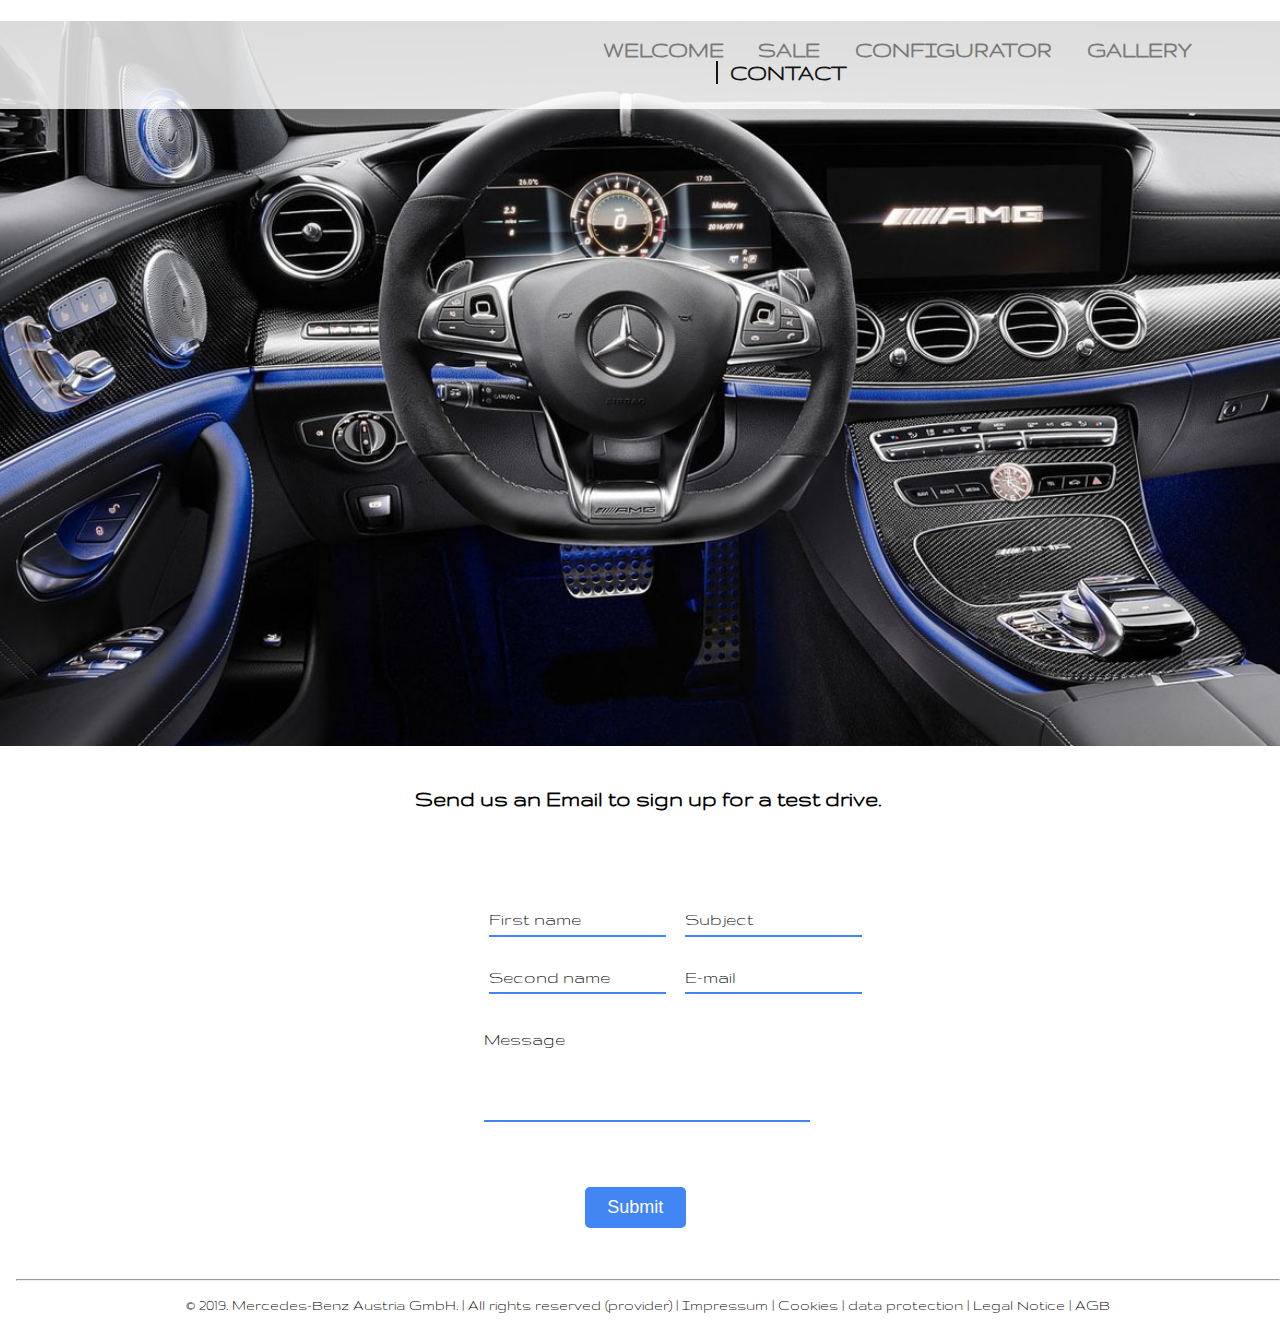
<file: html/testdrive.html>
<!DOCTYPE html>
<html>
<head>
    <meta charset="utf-8">
    <meta http-equiv="X-UA-Compatible" content="IE=edge">
    <title>CarConfigurator</title>
    <meta name="description" content="">
    <link rel="stylesheet" href="../css/style2.css">
    <link href="https://fonts.googleapis.com/css?family=Gruppo|Wire+One" rel="stylesheet">
    <script src="../js/scrollAnimation.js" charset="utf-8"></script>
</head>
<body>

<div class="nav">
    <a href="../index.html" style="text-decoration: none; color: grey; margin-left: -14%;">WELCOME</a>
    <a href="sale.html" style="text-decoration: none; padding-left: 5%; color: grey;">SALE</a>
    <a href="configurator.html" style="text-decoration: none; padding-left: 5%; color: grey;">CONFIGURATOR</a>
    <a href="gallery.html" style="text-decoration: none; padding-left: 5%; color: grey;">GALLERY</a>
    <a href="contact.html" class="activee"
       style="text-decoration: none; padding-left: 5%; color: black;  margin-left: 5%; color: black; padding-left: 2%;">CONTACT</a>
</div>

<img src="../images/innen.jpg" alt="not found" width=102% height=0% style="margin-top: -6%; margin-left: -2%;">

<h2 style=" text-align: center; margin-top: 3%;">Send us an Email to sign up for a test drive.</h2>


<!-- Contact form -->
<form style="margin-left: 37%; margin-top: 5%; margin-bottom: 5%;display: flex; flex-direction: column">
    <div class="row">
        <div class="is-quarter">
            <div>
                <input id="name" name="name" type="text" class="form-control">
                <label for="name" style="font-size: 14pt;">First name</label>
            </div>
            <div>
                <input id="surname" name="surname" type="text" class="form-control">
                <label for="surname" style="font-size: 14pt;">Second name</label>
            </div>
        </div>

        <div class="is-quarter">
            <div>
                <input id="subject" name="subject" type="text" class="form-control">
                <label for="subject" style="font-size: 14pt;">Subject</label>
            </div>
            <div>
                <input id="email" name="email" type="email" class="form-control">
                <label for="email" style="font-size: 14pt;">E-mail</label>
            </div>
        </div>
    </div>

    <div class="textarea">
        <textarea name="msg" id="msg" class="form-control"></textarea>
        <label for="msg" style="font-size: 14pt;">Message</label>
    </div>
</form>
<button onclick="submit()" style="margin-left: 45%; margin-bottom: 4%">Submit</button>

<hr>
<p style="text-align: center;">© 2019. Mercedes-Benz Austria GmbH. | All rights reserved (provider) | Impressum |
    Cookies | data protection | Legal Notice | AGB</p>
</body>

<script>
    const inputs = document.getElementsByClassName('form-control');

    for (let i = 0; i < inputs.length; i++) {
        inputs[i].addEventListener("focus", function (event) {
            this.nextElementSibling.classList.add("active")
        });

        inputs[i].addEventListener("focusout", function (event) {
            if (this.value === "") {
                this.nextElementSibling.classList.remove("active");
            }
        })
    }

    function submit() {
        alert("Your message has been sent successfully.");

    }
</script>
</html>
</file>
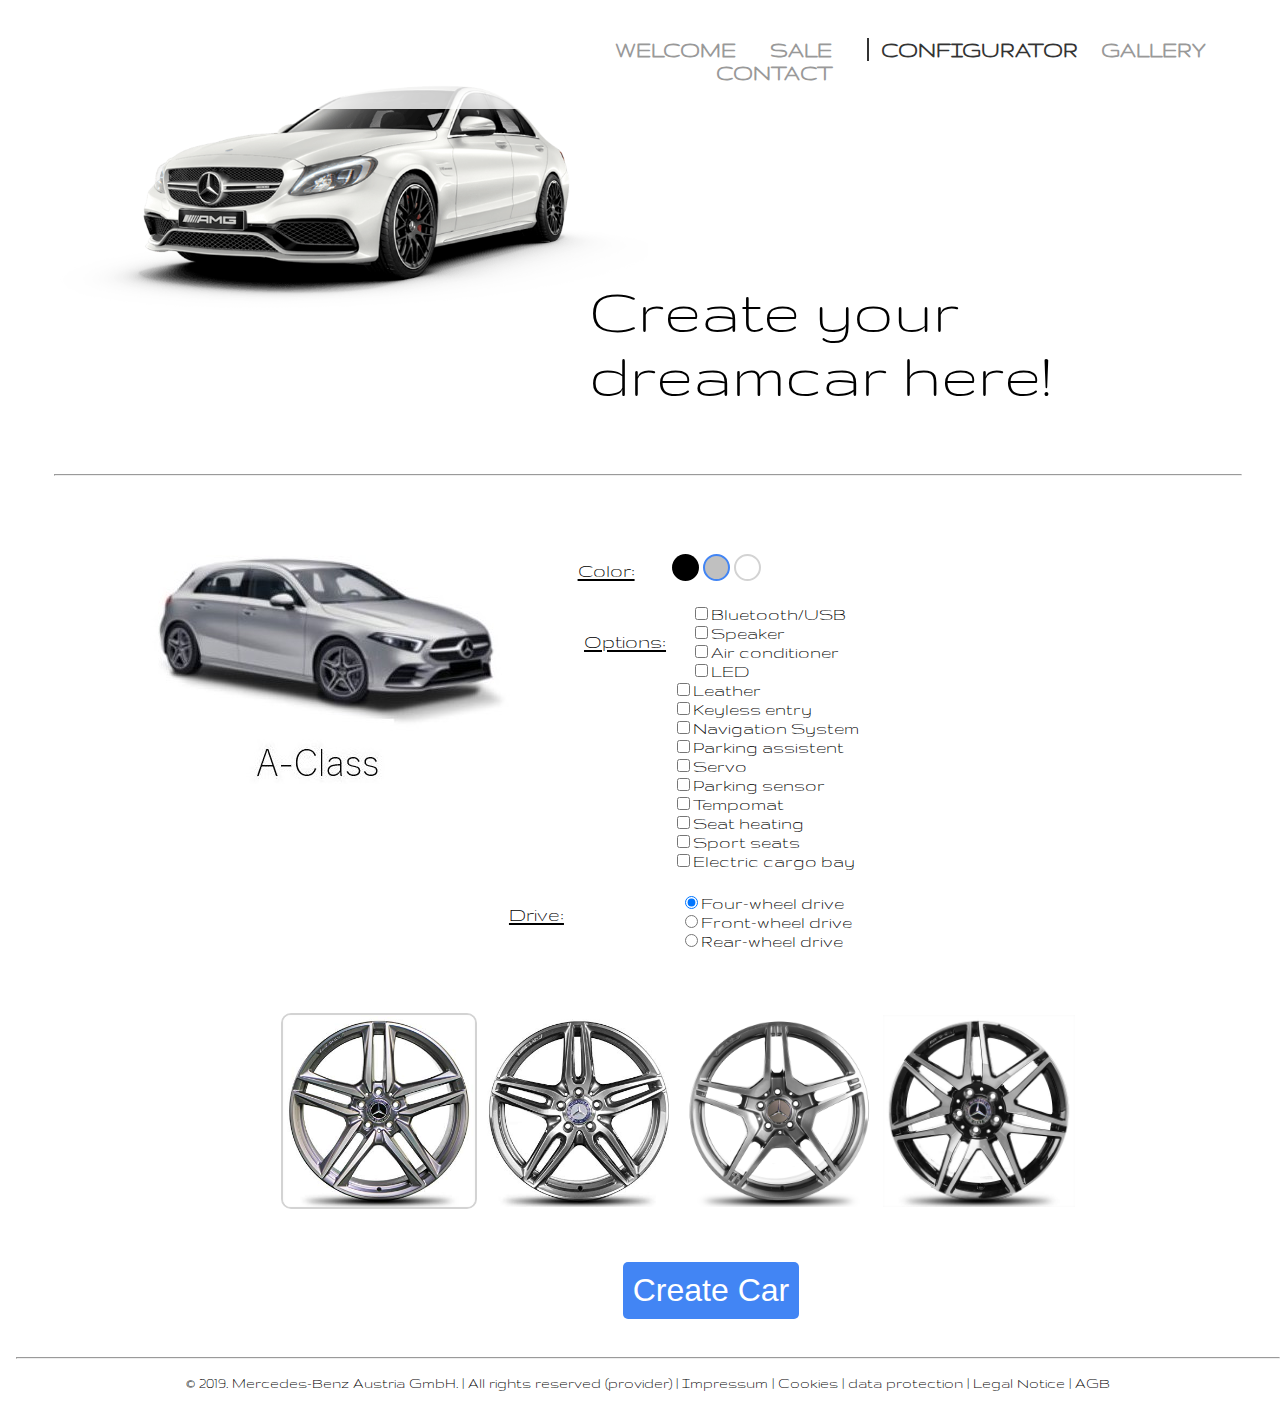
<file: MEDT_Project-master/html/config-editor.html>
<!DOCTYPE html>
<html>

<head>
    <meta charset="utf-8">
    <meta http-equiv="X-UA-Compatible" content="IE=edge">
    <title>CarConfigurator</title>
    <meta name="description" content="">
    <link rel="stylesheet" href="../css/style2.css">
    <link rel="stylesheet" href="../css/config-editor.css">
    <link href="https://fonts.googleapis.com/css?family=Gruppo|Wire+One" rel="stylesheet">
    <script src="../js/cars.js"></script>
    <script src="../js/scrollAnimation.js" charset="utf-8"></script>
    <script src="../js/config-editor.js"></script>

</head>

<body>

<div class="nav">
    <a href="../index.html" style="text-decoration: none; margin-left: -12%; color: grey;">WELCOME</a>
    <a href="sale.html" style="text-decoration: none; padding-left: 5%; color: grey;">SALE</a>
    <a href="configurator.html" class="activee"
       style="text-decoration: none;  margin-left: 5%; color: black; padding-left: 2%;">CONFIGURATOR</a>
    <a href="gallery.html" style="text-decoration: none; padding-left: 3%; color: grey;">GALLERY</a>
    <a href="contact.html" style="text-decoration: none; padding-left: 5%; color: grey;">CONTACT</a>
</div>
<div id="text_config">
    <p style="padding-left: 45%; font-size: 50pt; color: black; padding-top: 3%;">
        Create your <br>dreamcar here!</p>
    <hr>
</div>


<div id="configurator">

    <div id="aClassCar" style="margin-top: 5%">
        <span>
            <img id="displayImage" src="../images/aklasse_config.JPG" alt="Bild nicht verfügbar"
                 style="margin-left: 10%; float: left; padding-bottom: 5%;">
        </span>
        <p style="float: left; margin-right: 3%; font-size: 16pt; margin-left: 5%; text-decoration: underline;">Color:
        </p>

        <a id="black" style="margin-top: 1.2%" class="colorBox" onclick="setColor('black')"></a>
        <a id="silver" class="colorBox selected-color" onclick="setColor('silver')"></a>
        <a id="white" class="colorBox" onclick="setColor('white')"></a>
        </span>
    </div>
    <p
            style="font-size: 16pt; float:left; margin-left: -7%; margin-right: 2%; padding-top: 2%; text-decoration: underline">
        Options: </p>

    <div id="ausstattung" style="margin-left: 52%; font-size: 14pt; padding-top: 20px;">
        <label><input type="checkbox" onclick="toggleCheckboxData(this)" value="Bluetooth/USB">Bluetooth/USB</label><br>
        <label><input type="checkbox" onclick="toggleCheckboxData(this)" value="Speaker">Speaker</label><br>
        <label><input type="checkbox" onclick="toggleCheckboxData(this)" value="Air conditioner">Air conditioner</label><br>
        <label><input type="checkbox" onclick="toggleCheckboxData(this)" value="LED">LED</label><br>
        <label><input type="checkbox" onclick="toggleCheckboxData(this)" value="Leather">Leather</label><br>
        <label><input type="checkbox" onclick="toggleCheckboxData(this)" value="Keyless entry">Keyless entry</label><br>
        <label><input type="checkbox" onclick="toggleCheckboxData(this)" value="Navigation System">Navigation
            System</label><br>
        <label><input type="checkbox" onclick="toggleCheckboxData(this)" value="Parking assistent">Parking
            assistent</label><br>
        <label><input type="checkbox" onclick="toggleCheckboxData(this)" value="Servo">Servo</label><br>
        <label><input type="checkbox" onclick="toggleCheckboxData(this)" value="Parking sensor">Parking
            sensor</label><br>
        <label><input type="checkbox" onclick="toggleCheckboxData(this)" value="Tempomat">Tempomat</label><br>
        <label><input type="checkbox" onclick="toggleCheckboxData(this)" value="Seat heating">Seat heating</label><br>
        <label><input type="checkbox" onclick="toggleCheckboxData(this)" value="Sport seats">Sport seats</label><br>
        <label><input type="checkbox" onclick="toggleCheckboxData(this)" value="Electric cargo bay">Electric cargo
            bay</label><br>
    </div>

    <p
            style="font-size: 16pt; float:left; margin-left: 39%; margin-right: 4%; padding-top: 1%; padding-right: 5.2%; text-decoration: underline">
        Drive: </p>

    <div id="antrieb" style="font-size: 14pt;">
        <label><input type="radio" name="drive" onclick="setDrive(this)" value="Four-wheel drive" checked
                      style="margin-top: 2%;">Four-wheel drive</label><br>
        <label><input type="radio" name="drive" onclick="setDrive(this)" value="Front-wheel drive">Front-wheel
            drive</label><br>
        <label><input type="radio" name="drive" onclick="setDrive(this)" value="Rear-wheel drive">Rear-wheel
            drive</label><br>
    </div>

    <div id="alu">
        <img src="../images/alufelgen1.jpg" id="wheel1" class="wheel selected-wheel" onclick="setWheel('wheel1')"
             style="width: 22%; height: auto">
        <img src="../images/alufelgen4.jpg" id="wheel2" class="wheel" onclick="setWheel('wheel2')"
             style="width: 22%; height: auto">
        <img src="../images/alufelgen2.jpg" id="wheel3" class="wheel" onclick="setWheel('wheel3')"
             style="width: 22%; height: auto">
        <img src="../images/alufelgen3.jpg" id="wheel4" class="wheel" onclick="setWheel('wheel4')"
             style="width: 22%; height: auto">
    </div>

    <button style="margin-left: 48%; margin-top: 4%; font-size: 24pt;" onclick="createCar()">Create Car</button>

</div>

<div id="data" style="margin-top: 3%;"></div>
<hr style="margin-top: 3%; margin-bottom: 1%;">

<p style="text-align: center;">© 2019. Mercedes-Benz Austria GmbH. | All rights reserved (provider) | Impressum |
    Cookies | data protection | Legal Notice | AGB</p>


</body>

</html>
</file>
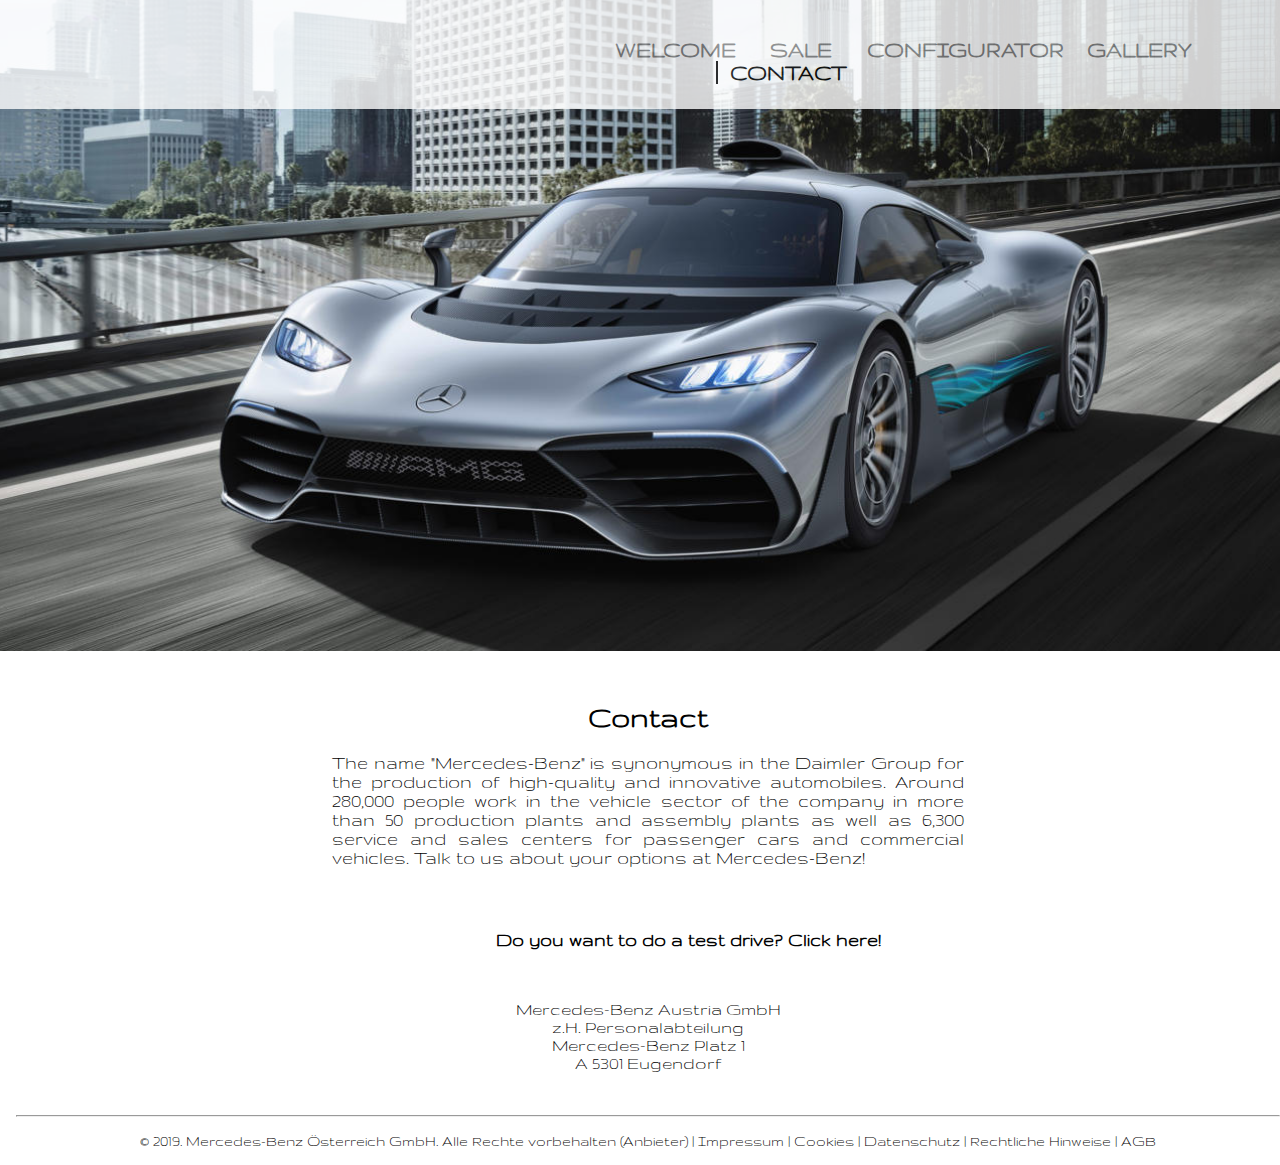
<file: MEDT_Project-master/html/contact.html>
<!DOCTYPE html>
<html>
    <head>
        <meta charset="utf-8">
        <meta http-equiv="X-UA-Compatible" content="IE=edge">
        <title>CarConfigurator</title>
        <meta name="description" content="">
        <link rel="stylesheet" href="../css/style2.css">
		<link rel="stylesheet" href="../css/configurator.css">
        <link href="https://fonts.googleapis.com/css?family=Gruppo|Wire+One" rel="stylesheet">
        <script src="../js/scrollAnimation.js" charset="utf-8"></script>
    </head>
    <body>

        <div class ="nav">
            <a href="../index.html" style="text-decoration: none; margin-left: -12%; color: grey;">WELCOME</a>
            <a href="sale.html" style="text-decoration: none; padding-left: 5%; color: grey;">SALE</a>
            <a href="configurator.html" style="text-decoration: none; padding-left: 5%; color: grey;">CONFIGURATOR</a>
            <a href="gallery.html" style="text-decoration: none; padding-left: 3%; color: grey;">GALLERY</a>
			<a href="contact.html" class="activee" style="text-decoration: none; margin-left: 5%; color: black; padding-left: 2%;">CONTACT</a>
        </div>

        <img src="../images/contactpic.jpg" alt="not found" width=102% height=0% style="margin-top: -13.5%; margin-left: -2%;">

        <h1 style="text-align: center; padding-top: 2%;">Contact</h1>
        <p style="text-align: center; margin-right: 25%; margin-left: 25%; margin-bottom: 5%; font-size: 20px; text-align: justify">
            The name "Mercedes-Benz" is synonymous in the Daimler Group for the production of high-quality and innovative automobiles. Around 280,000 people work in the vehicle sector of the company in more than 50 production plants and assembly plants as well as 6,300 service and sales centers for passenger cars and commercial vehicles. Talk to us about your options at Mercedes-Benz!</p>


    <a href="testdrive.html" style="margin-bottom: 8%; color: black; text-decoration: none; font-weight: bold; margin-left: 38%; font-size: 20px;">Do you want to do a test drive? Click here!</a>


    <p style="text-align: center; margin-right: 20%; margin-left: 20%; margin-top: 4%; font-size: 19px;">Mercedes-Benz Austria GmbH<br>
            z.H. Personalabteilung<br>
            Mercedes-Benz Platz 1<br>
            A 5301 Eugendorf </p><br><hr>


    <p style="text-align: center;">© 2019. Mercedes-Benz Österreich GmbH. Alle Rechte vorbehalten (Anbieter) | Impressum | Cookies | Datenschutz | Rechtliche Hinweise | AGB</p>
    </body>
</html>
</file>
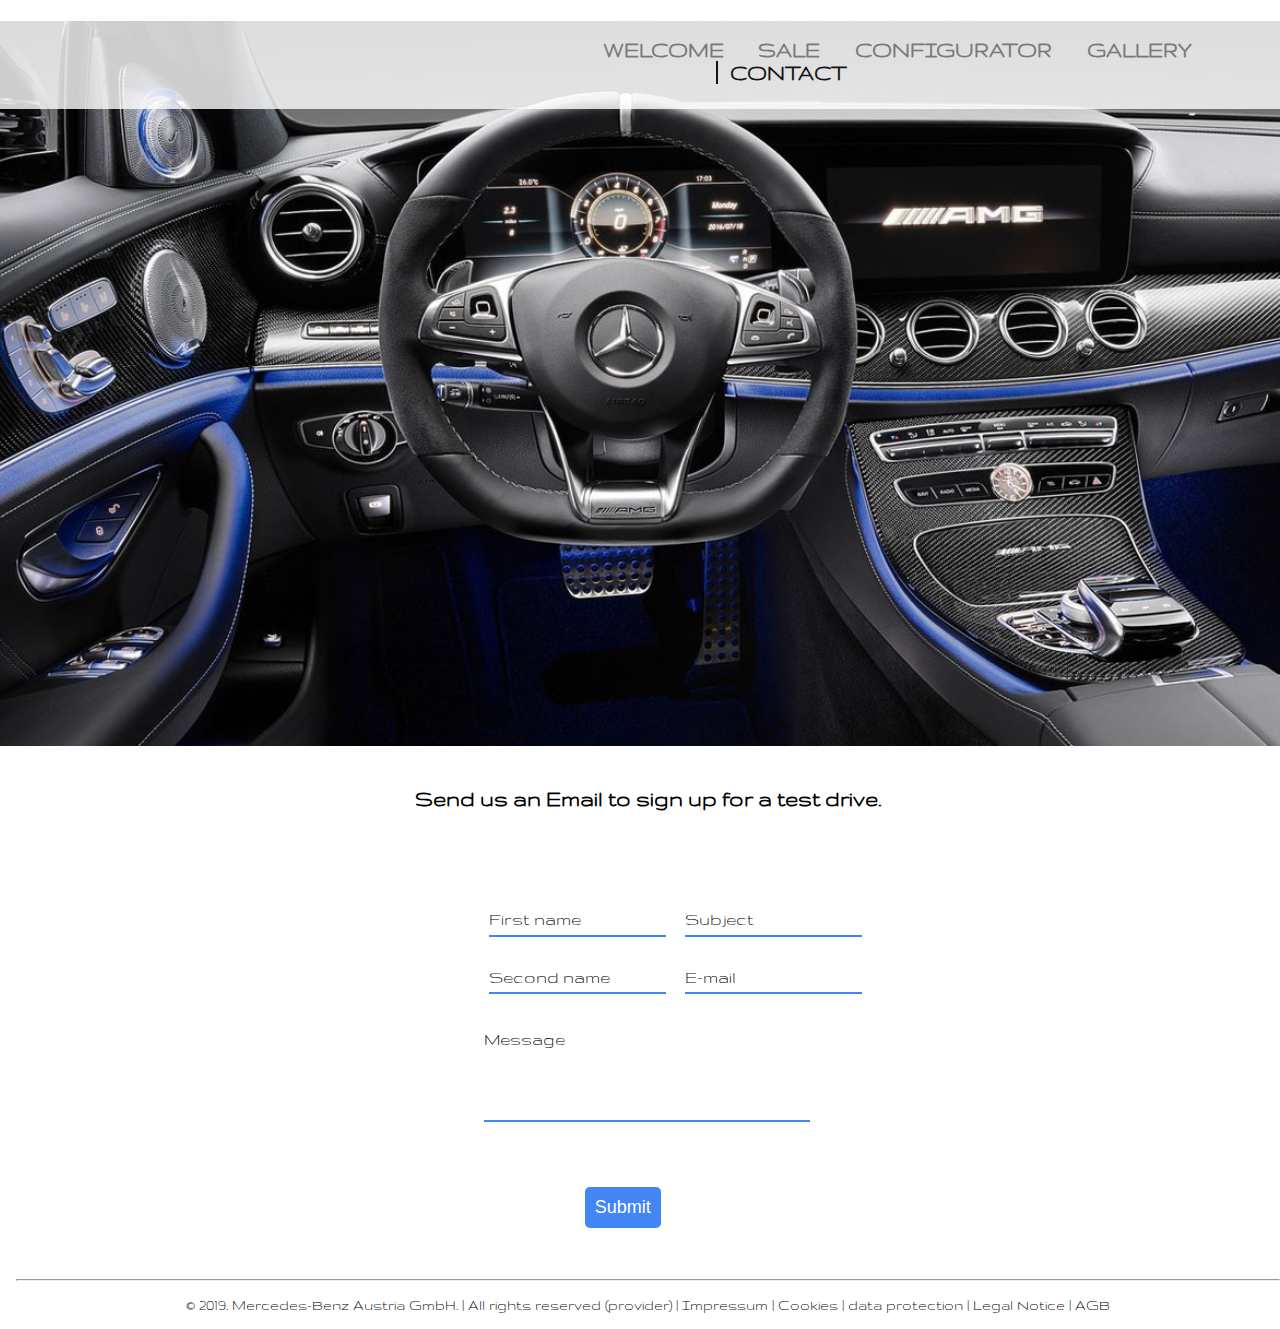
<file: MEDT_Project-master/html/testdrive.html>
<!DOCTYPE html>
<html>
<head>
    <meta charset="utf-8">
    <meta http-equiv="X-UA-Compatible" content="IE=edge">
    <title>CarConfigurator</title>
    <meta name="description" content="">
    <link rel="stylesheet" href="../css/style2.css">
    <link href="https://fonts.googleapis.com/css?family=Gruppo|Wire+One" rel="stylesheet">
    <script src="../js/scrollAnimation.js" charset="utf-8"></script>
</head>
<body>

<div class="nav">
    <a href="../index.html" style="text-decoration: none; color: grey; margin-left: -14%;">WELCOME</a>
    <a href="sale.html" style="text-decoration: none; padding-left: 5%; color: grey;">SALE</a>
    <a href="configurator.html" style="text-decoration: none; padding-left: 5%; color: grey;">CONFIGURATOR</a>
    <a href="gallery.html" style="text-decoration: none; padding-left: 5%; color: grey;">GALLERY</a>
    <a href="contact.html" class="activee"
       style="text-decoration: none; padding-left: 5%; color: black;  margin-left: 5%; color: black; padding-left: 2%;">CONTACT</a>
</div>

<img src="../images/innen.jpg" alt="not found" width=102% height=0% style="margin-top: -6%; margin-left: -2%;">

<h2 style=" text-align: center; margin-top: 3%;">Send us an Email to sign up for a test drive.</h2>


<!-- Contact form -->
<form style="margin-left: 37%; margin-top: 5%; margin-bottom: 5%;display: flex; flex-direction: column">
    <div class="row">
        <div class="is-quarter">
            <div>
                <input id="name" name="name" type="text" class="form-control">
                <label for="name" style="font-size: 14pt;">First name</label>
            </div>
            <div>
                <input id="surname" name="surname" type="text" class="form-control">
                <label for="surname" style="font-size: 14pt;">Second name</label>
            </div>
        </div>

        <div class="is-quarter">
            <div>
                <input id="subject" name="subject" type="text" class="form-control">
                <label for="subject" style="font-size: 14pt;">Subject</label>
            </div>
            <div>
                <input id="email" name="email" type="email" class="form-control">
                <label for="email" style="font-size: 14pt;">E-mail</label>
            </div>
        </div>
    </div>

    <div class="textarea">
        <textarea name="msg" id="msg" class="form-control"></textarea>
        <label for="msg" style="font-size: 14pt;">Message</label>
    </div>
</form>
<button onclick="checkFormular()" style="margin-left: 45%; margin-bottom: 4%">Submit</button>

<hr>
<p style="text-align: center;">© 2019. Mercedes-Benz Austria GmbH. | All rights reserved (provider) | Impressum |
    Cookies | data protection | Legal Notice | AGB</p>
</body>

<script>
    const inputs = document.getElementsByClassName('form-control');

    for (let i = 0; i < inputs.length; i++) {
        inputs[i].addEventListener("focus", function (event) {
            this.nextElementSibling.classList.add("active")
        });

        inputs[i].addEventListener("focusout", function (event) {
            if (this.value === "") {
                this.nextElementSibling.classList.remove("active");
            }
        })
    }

    function submit() {
        alert("Your message has been sent successfully.");

    }
		
    let vorname = document.getElementById("name");
        vorname = vorname.value;
    let mail = document.getElementById("email");
	let message = document.getElementById("msg");
	
	function checkFormular(){
            
           /* if(vorname.length < 3){
                alert("Enter your valid name.")  
            }*/
			
			if(mail.value.indexOf('@') == -1){
                alert("Enter your valid email.")
            } else{
				submit();
			}
			 
            if(message.length < 4){
                alert("Enter a message.")
            } 
	}
</script>
</html>
</file>
<file: css/style2.css>
.nav{
    margin-top: -1%;
    padding-top: 3%;
    padding-bottom: 2%;
    padding-left: 55%;
    box-sizing: border-box;
    width: 102%;
	  margin-left: -2%;
    background-color: white;
    opacity: 0.8;
    position: sticky;
    top: 0;
    font-size: 18pt;
    float: left;
    font-family: 'Gruppo', cursive;
    font-weight: bold;
    transition: all 500ms ease-in-out;
    z-index: 100000;
    user-select: none;
}

img {
  user-select: none;
}

.activee{
	 border-left: 2px solid black;
}

.nav a:hover {
    color: black;
}

body{
    margin: 0;
    padding: 0;
    font-family: 'Gruppo', cursive;
}

.container{
    position: absolute;
    width: 100%;
    border-radius:5px;
    margin-top: 6.3%;
    overflow:hidden;
}

#allgText{
    margin-top: 3%;
    width: 40%;
    margin-left: 30%;
    text-align: justify;
    font-family: 'Gruppo', cursive;
}

#text_sale{
    background-image: url("../images/salegebrauchtwagen.jpg");
    width: 102%;
	margin-left: -2%;
    padding-top: 33%;
    background-size: cover;
    font-family: 'Gruppo', cursive;
}

#text_config{
    background-image: url("../images/pic_config1.png");
    width: 94%;
    padding-top: 14%;
    background-size: 50%;
    margin-left: 3%;
    background-repeat: no-repeat;
    font-family: 'Gruppo', cursive;
}

#carSale1{
    padding-left: 3%;
}

.boxGrey{
    width: 12%;
    height: 2%;
    margin-left: 3%;
    background-color: gainsboro;
    float: left;
    text-align: center;
    font-size: 18pt;
    user-select: none;
    transition: all 500ms ease-in-out;
}

.boxGrey:hover{
    background-color: darkgray;
    /* border: 0.1px solid black; */
}


body {
  margin-left: 1rem;
}

div.row {
  display: flex;
}

div.is-quarter {
  flex: 0 0 25%;
}

div.is-quarter > div,
div.textarea {
  position: relative;
  margin-top: 2rem;
}

input[type="text"],
input[type="email"],
textarea {
  padding: 0.3rem 0;
  border: none;
  border-bottom: 1px solid #4285f4;
  box-shadow: 0 1px 0 0 #4285f4;
  cursor: text;
}

textarea {
  width: 41%;
  height: 80px;
  resize: none;
}

div.is-quarter > div > label,
form > div.textarea > label {
  position: absolute;
}

label {
  left: 0;
  top: 0;
  transition: 0.2s ease-out;
  font-size: 1em;
  cursor: text;
  user-select: none;
}

label.radio {
  position: relative !important;
}

label.active {
  color: #4285f4;
  transform: translateY(-120%);
  font-size: 0.85em;
}

input:focus,
textarea:focus {
  outline: none;
}

button {
  background-color: #4285f4;
  font-size: 18px;
  color: white;
  border: none;
  margin-top: 4%;
  margin-left: 15%;
  display: block;
  border-radius: 5px;
  cursor: pointer;
  padding: 10px;
  outline: none;
  user-select: none;
  width: 8%;
}
.imgM{
    margin-top: 5%;
    margin-left: 1%;
    border-style: outset;
    border-color: gray;
}

.row{
    float: left;
    padding: 5px;
}

#pfeil1{
    width: 2%;
	height: 1%;
	float: left;
	padding-right: 10%;
	margin-left: 39%;
	margin-top: 3%;
}

#pfeil2{
    width: 10%;
	height: 5%;
	float: left;
	margin-top: 3%;
}

#out{
    width: 12%;
	height: 5%;
	margin-top: 9%;
    opacity: 0.1;
}

#midout{
    width: 20%;
	height: 10%;
	margin-top: 6%;
    opacity: 0.2;
}

#middle {
    width: 25%;
    height: 300px;
    object-fit: cover;
}

#textBottom {
	padding-top: 46%;
}

br {
  user-select: none;
}
</file>
<file: MEDT_Project-master/css/style2.css>
.nav{
    margin-top: -1%;
    padding-top: 3%;
    padding-bottom: 2%;
    padding-left: 55%;
    box-sizing: border-box;
    width: 102%;
	  margin-left: -2%;
    background-color: white;
    opacity: 0.8;
    position: sticky;
    top: 0;
    font-size: 18pt;
    float: left;
    font-family: 'Gruppo', cursive;
    font-weight: bold;
    transition: all 500ms ease-in-out;
    z-index: 100000;
    user-select: none;
}

img {
  user-select: none;
}

.activee{
	 border-left: 2px solid black;
}

.nav a:hover {
    color: black;
}

body{
    margin: 0;
    padding: 0;
    font-family: 'Gruppo', cursive;
}

.container{
    position: absolute;
    width: 100%;
    border-radius:5px;
    margin-top: 6.3%;
    overflow:hidden;
}

#allgText{
    margin-top: 3%;
    width: 40%;
    margin-left: 30%;
    text-align: justify;
    font-family: 'Gruppo', cursive;
}

#text_sale{
    background-image: url("../images/salegebrauchtwagen.jpg");
    width: 102%;
	margin-left: -2%;
    padding-top: 33%;
    background-size: cover;
    font-family: 'Gruppo', cursive;
}

#text_config{
    background-image: url("../images/pic_config1.png");
    width: 94%;
    padding-top: 14%;
    background-size: 50%;
    margin-left: 3%;
    background-repeat: no-repeat;
    font-family: 'Gruppo', cursive;
}

#carSale1{
    padding-left: 3%;
}

.boxGrey{
    width: 12%;
    height: 2%;
    margin-left: 3%;
    background-color: gainsboro;
    float: left;
    text-align: center;
    font-size: 18pt;
    user-select: none;
    transition: all 500ms ease-in-out;
}

.boxGrey:hover{
    background-color: darkgray;
    /* border: 0.1px solid black; */
}


body {
  margin-left: 1rem;
}

div.row {
  display: flex;
}

div.is-quarter {
  flex: 0 0 25%;
}

div.is-quarter > div,
div.textarea {
  position: relative;
  margin-top: 2rem;
}

input[type="text"],
input[type="email"],
textarea {
  padding: 0.3rem 0;
  border: none;
  border-bottom: 1px solid #4285f4;
  box-shadow: 0 1px 0 0 #4285f4;
  cursor: text;
}

textarea {
  width: 41%;
  height: 80px;
  resize: none;
}

div.is-quarter > div > label,
form > div.textarea > label {
  position: absolute;
}

label {
  left: 0;
  top: 0;
  transition: 0.2s ease-out;
  font-size: 1em;
  cursor: text;
  user-select: none;
}

label.radio {
  position: relative !important;
}

label.active {
  color: #4285f4;
  transform: translateY(-120%);
  font-size: 0.85em;
}

input:focus,
textarea:focus {
  outline: none;
}

button {
  background-color: #4285f4;
  font-size: 18px;
  color: white;
  border: none;
  margin-top: 4%;
  margin-left: 15%;
  display: block;
  border-radius: 5px;
  cursor: pointer;
  padding: 10px;
  outline: none;
  user-select: none;
}
.imgM{
    margin-top: 5%;
    margin-left: 1%;
    border-style: outset;
    border-color: gray;
}

.row{
    float: left;
    padding: 5px;
}

#pfeil1{
    width: 2%;
	height: 1%;
	float: left;
	padding-right: 10%;
	margin-left: 39%;
	margin-top: 3%;
}

#pfeil2{
    width: 10%;
	height: 5%;
	float: left;
	margin-top: 3%;
}

#out{
    width: 12%;
	height: 5%;
	margin-top: 9%;
    opacity: 0.1;
}

#midout{
    width: 20%;
	height: 10%;
	margin-top: 6%;
    opacity: 0.2;
}

#middle {
    width: 25%;
    height: 300px;
    object-fit: cover;
}

#textBottom {
	padding-top: 46%;
}

br {
  user-select: none;
}
</file>
<file: css/config-editor.css>
#colorContainer {
    margin: 20px;
    font-size: 22px;
}

.colorBox {
    width: 23px;
    height: 23px;
    display: inline-block;
    border-radius: 50%;
    cursor: pointer;
    border: solid 2px transparent;
}

#black {
    background-color: black;
}

#silver {
    background-color: silver;
}

#white {
    background-color: white;
    border: solid 2px lightgrey;
}

#alu {
    margin-top: 5%;
    margin-left: 21%;
    padding-right: 10%;
}

img {
  user-select: none;
}

.choose {
    margin-left: 14.5%;
    padding-top: 2%;
    float: left;
}

.selected-color {
    border: solid 2px #4285f4 !important;
}

#ausstattung label {
    cursor: pointer;
    user-select: none;
}

.selected-wheel {
    border: solid 2px lightgray !important;
    border-radius: 10px;
}

.wheel {
    border: solid 2px transparent;
    cursor: pointer;
}

.wheel:hover {
    opacity: .8;
}

br {
  user-select: none;
}
</file>
<file: css/configurator.css>
#modelle {
    margin-left: 15%;
    margin-right: 15%;
    width: 70%;
    padding-bottom: 5%;
    user-select: none;
}

#modelle a {
    text-decoration: none;
}

.selectableImage {
    width: 45%;
    height: 300px;
    object-fit: contain;
    border: solid transparent 1px;
    transition: border 400ms ease-in-out;
}

.selectableImage:hover {
    border: solid lightgrey 1px;
}

br {
  user-select: none;
}
</file>
<file: MEDT_Project-master/css/config-editor.css>
#colorContainer {
    margin: 20px;
    font-size: 22px;
}

.colorBox {
    width: 23px;
    height: 23px;
    display: inline-block;
    border-radius: 50%;
    cursor: pointer;
    border: solid 2px transparent;
}

#black {
    background-color: black;
}

#silver {
    background-color: silver;
}

#white {
    background-color: white;
    border: solid 2px lightgrey;
}

#alu {
    margin-top: 5%;
    margin-left: 21%;
    padding-right: 10%;
}

img {
  user-select: none;
}

.choose {
    margin-left: 14.5%;
    padding-top: 2%;
    float: left;
}

.selected-color {
    border: solid 2px #4285f4 !important;
}

#ausstattung label {
    cursor: pointer;
    user-select: none;
}

.selected-wheel {
    border: solid 2px lightgray !important;
    border-radius: 10px;
}

.wheel {
    border: solid 2px transparent;
    cursor: pointer;
}

.wheel:hover {
    opacity: .8;
}

br {
  user-select: none;
}
</file>
<file: MEDT_Project-master/css/configurator.css>
#modelle {
    margin-left: 15%;
    margin-right: 15%;
    width: 70%;
    padding-bottom: 5%;
    user-select: none;
}

#modelle a {
    text-decoration: none;
}

.selectableImage {
    width: 45%;
    height: 300px;
    object-fit: contain;
    border: solid transparent 1px;
    transition: border 400ms ease-in-out;
}

.selectableImage:hover {
    border: solid lightgrey 1px;
}

br {
  user-select: none;
}
</file>
